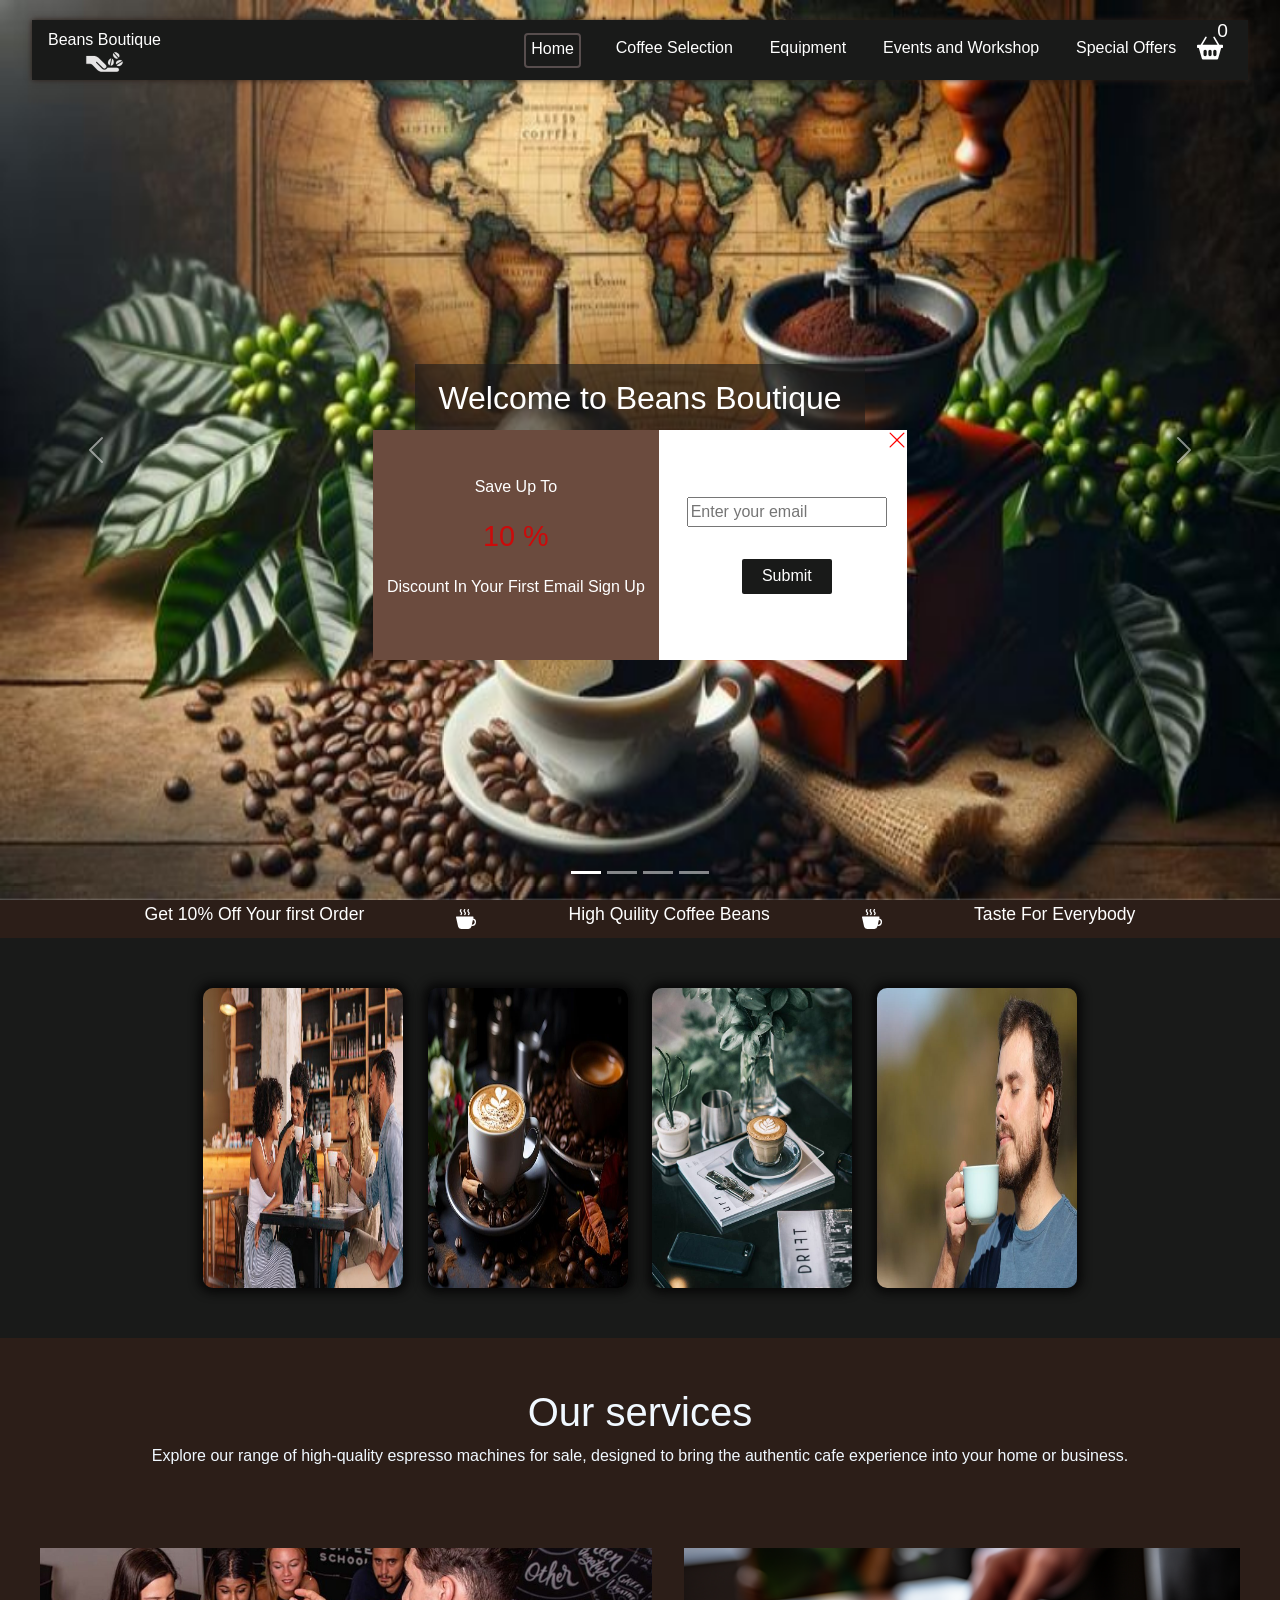
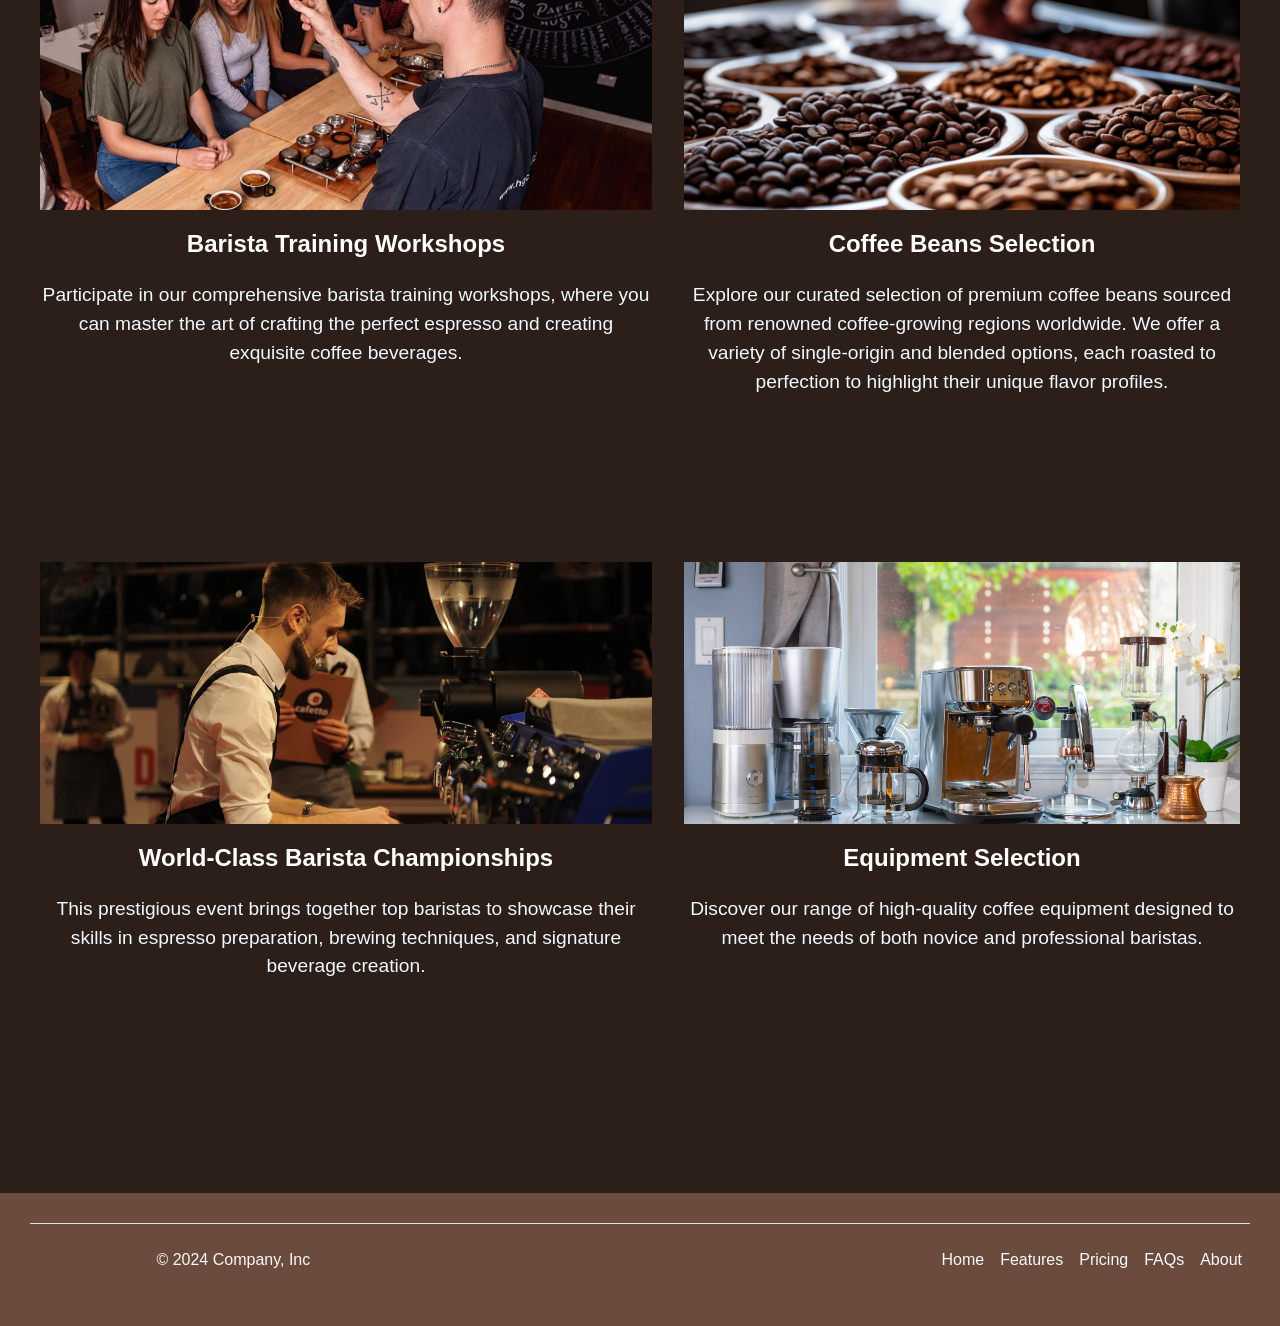
<file: index.html>
<!DOCTYPE html>
<html lang="en">
<head>
  <meta charset="UTF-8">
  <meta name="viewport" content="width=device-width, initial-scale=1.0">
  <link rel="preconnect" href="https://fonts.googleapis.com"  type="text/css">
  <link rel="preconnect" href="https://fonts.gstatic.com"  type="text/css" crossorigin>
  <link href="https://fonts.googleapis.com/css2?family=Bebas+Neue&family=Bowlby+One&family=Oswald:wght@200..700&family=Teko:wght@300..700&display=swap"  type="text/css" rel="stylesheet">
  <link href="https://cdn.jsdelivr.net/npm/bootstrap@5.3.3/dist/css/bootstrap.min.css"  type="text/css" rel="stylesheet" integrity="sha384-QWTKZyjpPEjISv5WaRU9OFeRpok6YctnYmDr5pNlyT2bRjXh0JMhjY6hW+ALEwIH" crossorigin="anonymous">
  <link href="./style.css" rel="stylesheet" type="text/css">
  <script src="https://cdn.jsdelivr.net/npm/bootstrap@5.3.3/dist/js/bootstrap.bundle.min.js" integrity="sha384-YvpcrYf0tY3lHB60NNkmXc5s9fDVZLESaAA55NDzOxhy9GkcIdslK1eN7N6jIeHz" crossorigin="anonymous"></script>
  <title>Bean Boutique</title>
</head>
<body> 
   <!--nav and home section-->
   <div class="homeContainer">
      <!--Popup-->
      <div class="popupContainer"  id="popup">
        <svg id="closeBtn" xmlns="http://www.w3.org/2000/svg" width="20" height="20" fill="currentColor" class="bi bi-x-lg position-absolute end-0 top-0 closeBtn" viewBox="0 0 16 16">
          <path d="M2.146 2.854a.5.5 0 1 1 .708-.708L8 7.293l5.146-5.147a.5.5 0 0 1 .708.708L8.707 8l5.147 5.146a.5.5 0 0 1-.708.708L8 8.707l-5.146 5.147a.5.5 0 0 1-.708-.708L7.293 8z"/>
        </svg>
        <div class="discountText">
        <p>Save Up To</p>
        <p>10 % </p>
        <p>Discount In Your First Email Sign Up</p>
        </div>
        <form id="signUpForm">
          <label for="email" class="emailLabel">Email Address:</label>
         <input placeholder="Enter your email" type="email" required id="email">
         <input type="submit" class="emailSubmit" aria-label="Submit Email" value="Submit">

         
        </form>
      </div>
    
      <header class="navBar d-flex  align-items-center justify-content-between">
        <div class="navLeft ms-3">
            <p>Beans Boutique</p>
            <img class="beanLogo" src="./images/bean.svg" alt="image">
        </div>
        <svg id="navMenu" xmlns="http://www.w3.org/2000/svg" width="36" height="36" fill="currentColor" class="bi bi-list menu_list" viewBox="0 0 16 16">
            <path fill-rule="evenodd" d="M2.5 12a.5.5 0 0 1 .5-.5h10a.5.5 0 0 1 0 1H3a.5.5 0 0 1-.5-.5m0-4a.5.5 0 0 1 .5-.5h10a.5.5 0 0 1 0 1H3a.5.5 0 0 1-.5-.5m0-4a.5.5 0 0 1 .5-.5h10a.5.5 0 0 1 0 1H3a.5.5 0 0 1-.5-.5" />
        </svg>
    
        <nav id="navItem" class="nav col-12 col-md-auto  navCenter">
            <a href="./index.html" class="mx-3 selectionnav">Home</a>
            <a href="./selection.html" class="mx-3 borderMove">Coffee Selection</a>
            <a href="./equipment.html" class="mx-3 borderMove">Equipment</a>
            <a href="./event.html" class="mx-3 borderMove">Events and Workshop</a>
            <a href="./special.html" class="mx-3 borderMove">Special Offers</a>
            <a href="./addCart.html" class="navRight">
                <div>0</div>
                <svg xmlns="http://www.w3.org/2000/svg" width="26" height="26" fill="currentColor" class="bi bi-basket2-fill" viewBox="0 0 16 16">
                  <path d="M5.929 1.757a.5.5 0 1 0-.858-.514L2.217 6H.5a.5.5 0 0 0-.5.5v1a.5.5 0 0 0 .5.5h.623l1.844 6.456A.75.75 0 0 0 3.69 15h8.622a.75.75 0 0 0 .722-.544L14.877 8h.623a.5.5 0 0 0 .5-.5v-1a.5.5 0 0 0-.5-.5h-1.717L10.93 1.243a.5.5 0 1 0-.858.514L12.617 6H3.383zM4 10a1 1 0 0 1 2 0v2a1 1 0 1 1-2 0zm3 0a1 1 0 0 1 2 0v2a1 1 0 1 1-2 0zm4-1a1 1 0 0 1 1 1v2a1 1 0 1 1-2 0v-2a1 1 0 0 1 1-1"/>
                </svg>
            </a>
        </nav>
    </header>
    
  
    <!--carousel text-->
    <div class="carouselText">
      <p>Welcome to Beans Boutique</p>
      <p>Lorem ipsum dolor sit amet consectetur adipisicing elit. Fuga quisquam,
         accusamus suscipit quas odit perspiciatis quis nobis magnam
        .</p>
   </div>
   <div class="carouselContainer p-0 m-0 container-fluid">

    <div id="carouselExampleIndicators" class="carousel slide carousel-white">
      <div class="carousel-indicators">
        <button type="button" data-bs-target="#carouselExampleIndicators" data-bs-slide-to="0" class="active" aria-current="true" aria-label="Slide 1"></button>
        <button type="button" data-bs-target="#carouselExampleIndicators" data-bs-slide-to="1" aria-label="Slide 2"></button>
        <button type="button" data-bs-target="#carouselExampleIndicators" data-bs-slide-to="2" aria-label="Slide 3"></button>
        <button type="button" data-bs-target="#carouselExampleIndicators" data-bs-slide-to="3" aria-label="Slide 4"></button>

      </div>
      <div class="carousel-inner">
        <div class="carousel-item active">
          <img src="./images/coffeeSpecial.jfif " class="d-block w-100" alt="...">
        </div>
        <div class="carousel-item">
          <img src="./images/event.webp" class="d-block w-100" alt="event">
        </div>
        <div class="carousel-item">
          <img src="./images/pdrink.jpg" class="d-block w-100" alt="drink">
        </div>
        <div class="carousel-item">
          <img src="./images/machine.jfif" class="d-block w-100" alt="machine">
        </div>
      </div>
      <button class="carousel-control-prev" type="button" data-bs-target="#carouselExampleIndicators" data-bs-slide="prev">
        <span class="carousel-control-prev-icon" aria-hidden="true"></span>
        <span class="visually-hidden ">Previous</span>
      </button>
      <button class="carousel-control-next" type="button" data-bs-target="#carouselExampleIndicators" data-bs-slide="next">
        <span class="carousel-control-next-icon" aria-hidden="true"></span>
        <span class="visually-hidden">Next</span>
      </button>
    </div>
   </div>
  </div>
  <!--middle section-->
    <div class="middlesection">
       <p>Get 10% Off Your first Order</p>
       <svg xmlns="http://www.w3.org/2000/svg" width="26" height="20" fill="currentColor" class="bi bi-cup-hot-fill" viewBox="0 0 16 16">
        <path fill-rule="evenodd" d="M.5 6a.5.5 0 0 0-.488.608l1.652 7.434A2.5 2.5 0 0 0 4.104 16h5.792a2.5 2.5 0 0 0 2.44-1.958l.131-.59a3 3 0 0 0 1.3-5.854l.221-.99A.5.5 0 0 0 13.5 6zM13 12.5a2 2 0 0 1-.316-.025l.867-3.898A2.001 2.001 0 0 1 13 12.5"/>
        <path d="m4.4.8-.003.004-.014.019a4 4 0 0 0-.204.31 2 2 0 0 0-.141.267c-.026.06-.034.092-.037.103v.004a.6.6 0 0 0 .091.248c.075.133.178.272.308.445l.01.012c.118.158.26.347.37.543.112.2.22.455.22.745 0 .188-.065.368-.119.494a3 3 0 0 1-.202.388 5 5 0 0 1-.253.382l-.018.025-.005.008-.002.002A.5.5 0 0 1 3.6 4.2l.003-.004.014-.019a4 4 0 0 0 .204-.31 2 2 0 0 0 .141-.267c.026-.06.034-.092.037-.103a.6.6 0 0 0-.09-.252A4 4 0 0 0 3.6 2.8l-.01-.012a5 5 0 0 1-.37-.543A1.53 1.53 0 0 1 3 1.5c0-.188.065-.368.119-.494.059-.138.134-.274.202-.388a6 6 0 0 1 .253-.382l.025-.035A.5.5 0 0 1 4.4.8m3 0-.003.004-.014.019a4 4 0 0 0-.204.31 2 2 0 0 0-.141.267c-.026.06-.034.092-.037.103v.004a.6.6 0 0 0 .091.248c.075.133.178.272.308.445l.01.012c.118.158.26.347.37.543.112.2.22.455.22.745 0 .188-.065.368-.119.494a3 3 0 0 1-.202.388 5 5 0 0 1-.253.382l-.018.025-.005.008-.002.002A.5.5 0 0 1 6.6 4.2l.003-.004.014-.019a4 4 0 0 0 .204-.31 2 2 0 0 0 .141-.267c.026-.06.034-.092.037-.103a.6.6 0 0 0-.09-.252A4 4 0 0 0 6.6 2.8l-.01-.012a5 5 0 0 1-.37-.543A1.53 1.53 0 0 1 6 1.5c0-.188.065-.368.119-.494.059-.138.134-.274.202-.388a6 6 0 0 1 .253-.382l.025-.035A.5.5 0 0 1 7.4.8m3 0-.003.004-.014.019a4 4 0 0 0-.204.31 2 2 0 0 0-.141.267c-.026.06-.034.092-.037.103v.004a.6.6 0 0 0 .091.248c.075.133.178.272.308.445l.01.012c.118.158.26.347.37.543.112.2.22.455.22.745 0 .188-.065.368-.119.494a3 3 0 0 1-.202.388 5 5 0 0 1-.252.382l-.019.025-.005.008-.002.002A.5.5 0 0 1 9.6 4.2l.003-.004.014-.019a4 4 0 0 0 .204-.31 2 2 0 0 0 .141-.267c.026-.06.034-.092.037-.103a.6.6 0 0 0-.09-.252A4 4 0 0 0 9.6 2.8l-.01-.012a5 5 0 0 1-.37-.543A1.53 1.53 0 0 1 9 1.5c0-.188.065-.368.119-.494.059-.138.134-.274.202-.388a6 6 0 0 1 .253-.382l.025-.035A.5.5 0 0 1 10.4.8"/>
      </svg>
      <p>High Quility Coffee Beans</p>
      <svg xmlns="http://www.w3.org/2000/svg" width="26" height="20" fill="currentColor" class="bi bi-cup-hot-fill" viewBox="0 0 16 16">
        <path fill-rule="evenodd" d="M.5 6a.5.5 0 0 0-.488.608l1.652 7.434A2.5 2.5 0 0 0 4.104 16h5.792a2.5 2.5 0 0 0 2.44-1.958l.131-.59a3 3 0 0 0 1.3-5.854l.221-.99A.5.5 0 0 0 13.5 6zM13 12.5a2 2 0 0 1-.316-.025l.867-3.898A2.001 2.001 0 0 1 13 12.5"/>
        <path d="m4.4.8-.003.004-.014.019a4 4 0 0 0-.204.31 2 2 0 0 0-.141.267c-.026.06-.034.092-.037.103v.004a.6.6 0 0 0 .091.248c.075.133.178.272.308.445l.01.012c.118.158.26.347.37.543.112.2.22.455.22.745 0 .188-.065.368-.119.494a3 3 0 0 1-.202.388 5 5 0 0 1-.253.382l-.018.025-.005.008-.002.002A.5.5 0 0 1 3.6 4.2l.003-.004.014-.019a4 4 0 0 0 .204-.31 2 2 0 0 0 .141-.267c.026-.06.034-.092.037-.103a.6.6 0 0 0-.09-.252A4 4 0 0 0 3.6 2.8l-.01-.012a5 5 0 0 1-.37-.543A1.53 1.53 0 0 1 3 1.5c0-.188.065-.368.119-.494.059-.138.134-.274.202-.388a6 6 0 0 1 .253-.382l.025-.035A.5.5 0 0 1 4.4.8m3 0-.003.004-.014.019a4 4 0 0 0-.204.31 2 2 0 0 0-.141.267c-.026.06-.034.092-.037.103v.004a.6.6 0 0 0 .091.248c.075.133.178.272.308.445l.01.012c.118.158.26.347.37.543.112.2.22.455.22.745 0 .188-.065.368-.119.494a3 3 0 0 1-.202.388 5 5 0 0 1-.253.382l-.018.025-.005.008-.002.002A.5.5 0 0 1 6.6 4.2l.003-.004.014-.019a4 4 0 0 0 .204-.31 2 2 0 0 0 .141-.267c.026-.06.034-.092.037-.103a.6.6 0 0 0-.09-.252A4 4 0 0 0 6.6 2.8l-.01-.012a5 5 0 0 1-.37-.543A1.53 1.53 0 0 1 6 1.5c0-.188.065-.368.119-.494.059-.138.134-.274.202-.388a6 6 0 0 1 .253-.382l.025-.035A.5.5 0 0 1 7.4.8m3 0-.003.004-.014.019a4 4 0 0 0-.204.31 2 2 0 0 0-.141.267c-.026.06-.034.092-.037.103v.004a.6.6 0 0 0 .091.248c.075.133.178.272.308.445l.01.012c.118.158.26.347.37.543.112.2.22.455.22.745 0 .188-.065.368-.119.494a3 3 0 0 1-.202.388 5 5 0 0 1-.252.382l-.019.025-.005.008-.002.002A.5.5 0 0 1 9.6 4.2l.003-.004.014-.019a4 4 0 0 0 .204-.31 2 2 0 0 0 .141-.267c.026-.06.034-.092.037-.103a.6.6 0 0 0-.09-.252A4 4 0 0 0 9.6 2.8l-.01-.012a5 5 0 0 1-.37-.543A1.53 1.53 0 0 1 9 1.5c0-.188.065-.368.119-.494.059-.138.134-.274.202-.388a6 6 0 0 1 .253-.382l.025-.035A.5.5 0 0 1 10.4.8"/>
      </svg>
      <p>Taste For Everybody</p>
    </div>
   
   <div class="sliderContainer">
    <div class="useSliderPlugin imagesSec">               
      <img src="./images/drink1.jpg" alt="drink" >
      <img src="./images/coffee.jpg" alt="coffee">
      <img src="./images/drink3.jpg" alt="drink">
      <img src="./images/enjoy.jpg" alt="enjoy">
     
    </div>
   </div>
  
   <!--services-->
   <section class="serviceSec">
      <div class="serviceTitCon">
        <h1>Our services</h1>
        <p>Explore our range of high-quality espresso
           machines for sale, designed to bring the authentic
            cafe experience into your home or business.
        </p>
      </div>
      <div class="servicesDisplay">
        <div class="serviceone">
          <img src="./images/baristaTrain.jpg" alt="barista">
          <div class="serviceTxtcontainer">
          <a href="./event.html" class="serviceName">Barista Training Workshops</a>
          <p>Participate in our comprehensive barista training workshops,
             where you can master the art of crafting the perfect espresso
              and creating exquisite coffee beverages.
          </p>
          </div>
          
        </div>
        <div class="servicetwo">
          <img src="./images/image.png" alt="image">
          <div class="serviceTxtcontainer">
            <a href="./selection.html" class="serviceName">Coffee Beans Selection</a>
          <p>Explore our curated selection of premium coffee beans sourced from renowned coffee-growing regions worldwide. We offer a variety of single-origin 
            and blended options, each roasted to perfection to highlight their unique flavor profiles.
          </p>
          </div>
          
        </div>
        <div class="servicethree">
          <img src="./images/championship.webp" alt="chapionship">
          <div class="serviceTxtcontainer">
          <a class="serviceName" href="./event.html">World-Class Barista Championships</a>
          <p>This prestigious event brings together top baristas to showcase their 
            skills in espresso preparation, brewing techniques, 
            and signature beverage creation.
          </p>
          </div>
          
        </div>
        <div class="servicefour">
          <img src="./images/equipselection.jpg" alt="equipment">
          <div class="serviceTxtcontainer">
            <a href="./equipment.html" class="serviceName">Equipment Selection</a>
          <p>Discover our range of high-quality coffee
             equipment designed to meet the needs of both novice and professional baristas.
          </p>
          </div>
          
        </div>
      </div>
   </section >
   <div class="footerContainer">
    <footer class="d-flex flex-wrap justify-content-between align-items-center py-3  border-top">
      <p class="col-md-4 mb-0 text-light">© 2024 Company, Inc</p>
  
      
  
      <ul class="nav col-md-4 justify-content-end">
        <li class="nav-item"><a href="#" class="nav-link px-2 text-light">Home</a></li>
        <li class="nav-item"><a href="#" class="nav-link px-2 text-light">Features</a></li>
        <li class="nav-item"><a href="#" class="nav-link px-2 text-light">Pricing</a></li>
        <li class="nav-item"><a href="#" class="nav-link px-2 text-light">FAQs</a></li>
        <li class="nav-item"><a href="#" class="nav-link px-2 text-light">About</a></li>
      </ul>
    </footer>
  </div>
  <script src="./script.js"></script> 

  <script src="https://code.jquery.com/jquery-3.7.0.min.js"></script>
    
    <script async src="https://www.googletagmanager.com/gtag/js?id=G-1VDDWMRSTH"></script>
</body>
</html>
</file>
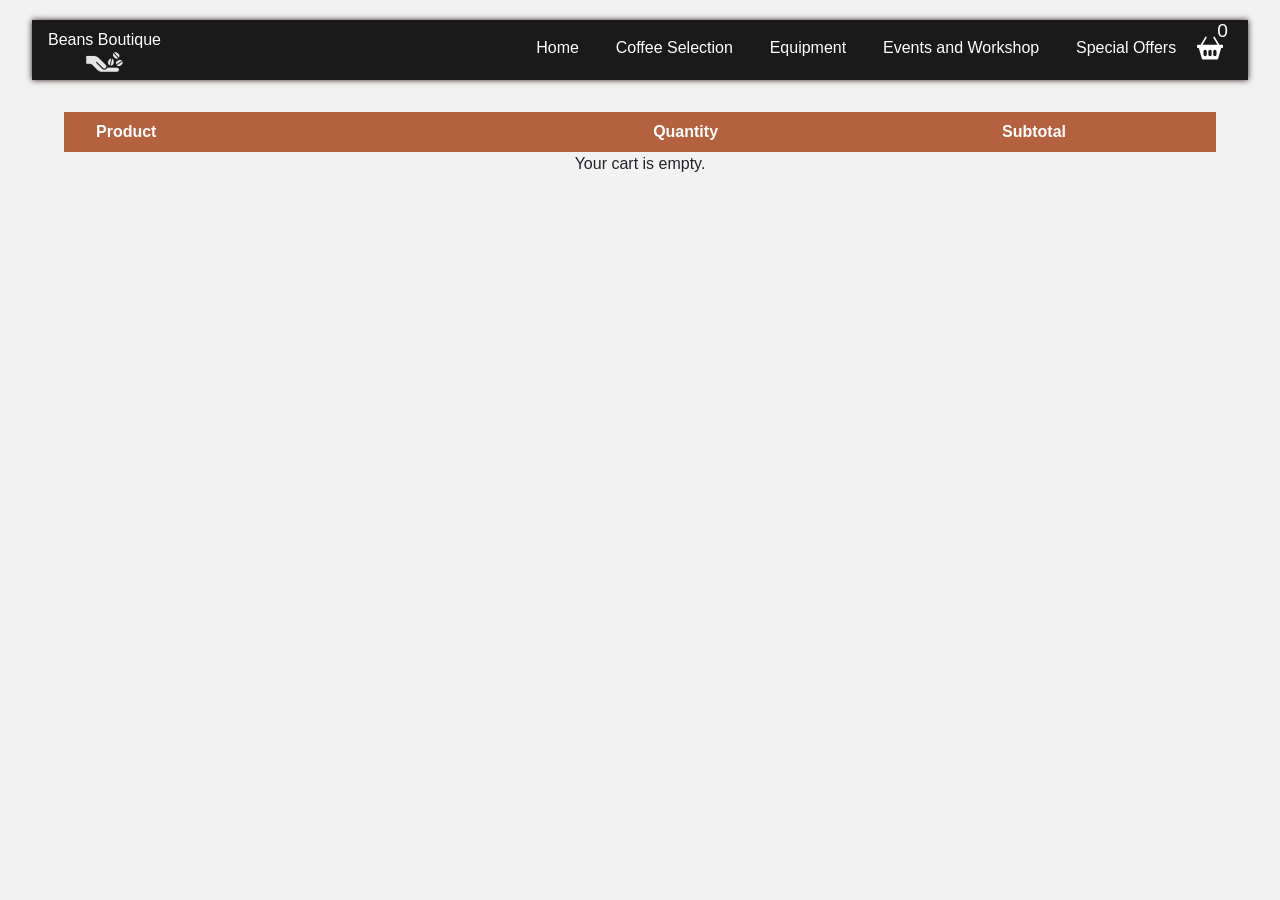
<file: addCart.html>
<!DOCTYPE html>
<html lang="en">
<head >
    <meta charset="UTF-8">
    <meta name="viewport" content="width=device-width, initial-scale=1.0">
    <title>Document</title>
    <link rel="stylesheet" href="https://cdn.jsdelivr.net/npm/bootstrap-icons@1.11.3/font/bootstrap-icons.min.css">
    <link href="https://cdn.jsdelivr.net/npm/bootstrap@5.3.3/dist/css/bootstrap.min.css" rel="stylesheet" integrity="sha384-QWTKZyjpPEjISv5WaRU9OFeRpok6YctnYmDr5pNlyT2bRjXh0JMhjY6hW+ALEwIH" crossorigin="anonymous">
    <script src="https://cdn.jsdelivr.net/npm/bootstrap@5.3.3/dist/js/bootstrap.bundle.min.js" integrity="sha384-YvpcrYf0tY3lHB60NNkmXc5s9fDVZLESaAA55NDzOxhy9GkcIdslK1eN7N6jIeHz" crossorigin="anonymous"></script>
    <link rel="stylesheet" href="./style.css">

</head>
<body onload="showItems();">
    <div class="homeContainer">
        
        <header class="navBar d-flex  align-items-center justify-content-between">
            <div class="navLeft ms-3">
                <p>Beans Boutique</p>
                <img class="beanLogo" src="./images/bean.svg" alt="bean">
            </div>
            <svg id="navMenu" xmlns="http://www.w3.org/2000/svg" width="36" height="36" fill="currentColor" class="bi bi-list menu_list" viewBox="0 0 16 16">
                <path fill-rule="evenodd" d="M2.5 12a.5.5 0 0 1 .5-.5h10a.5.5 0 0 1 0 1H3a.5.5 0 0 1-.5-.5m0-4a.5.5 0 0 1 .5-.5h10a.5.5 0 0 1 0 1H3a.5.5 0 0 1-.5-.5m0-4a.5.5 0 0 1 .5-.5h10a.5.5 0 0 1 0 1H3a.5.5 0 0 1-.5-.5" />
            </svg>
        
            <nav id="navItem" class="nav col-12 col-md-auto  navCenter">
                <a href="./index.html" class="mx-3 borderMove">Home</a>
                <a href="./selection.html" class="mx-3  borderMove">Coffee Selection</a>
                <a href="./equipment.html" class="mx-3  borderMove">Equipment</a>
                <a href="./event.html" class="mx-3 borderMove ">Events and Workshop</a>
                <a href="./special.html" class="mx-3 borderMove">Special Offers</a>
                <a href="./addCart.html" class="navRight">
                    <div id="itemCount">0</div>
                    <svg xmlns="http://www.w3.org/2000/svg" width="26" height="26" fill="currentColor" class="bi bi-basket2-fill" viewBox="0 0 16 16">
                        <path d="M5.929 1.757a.5.5 0 1 0-.858-.514L2.217 6H.5a.5.5 0 0 0-.5.5v1a.5.5 0 0 0 .5.5h.623l1.844 6.456A.75.75 0 0 0 3.69 15h8.622a.75.75 0 0 0 .722-.544L14.877 8h.623a.5.5 0 0 0 .5-.5v-1a.5.5 0 0 0-.5-.5h-1.717L10.93 1.243a.5.5 0 1 0-.858.514L12.617 6H3.383zM4 10a1 1 0 0 1 2 0v2a1 1 0 1 1-2 0zm3 0a1 1 0 0 1 2 0v2a1 1 0 1 1-2 0zm4-1a1 1 0 0 1 1 1v2a1 1 0 1 1-2 0v-2a1 1 0 0 1 1-1"/>
                      </svg>
                </a>
            </nav>
        </header>
        <div class="cartBoxContainer">
            <div class="cartHead">
                <p class="ftCol">Product</p>
                <p class="secCol ">Quantity</p>
                <p class="thrCol">Subtotal</p>
            </div>
            <div class="cartBodyContainer">
            </div>
        </div>
     </div>
      <script src="./script.js"></script>
</body>
</html>
</file>
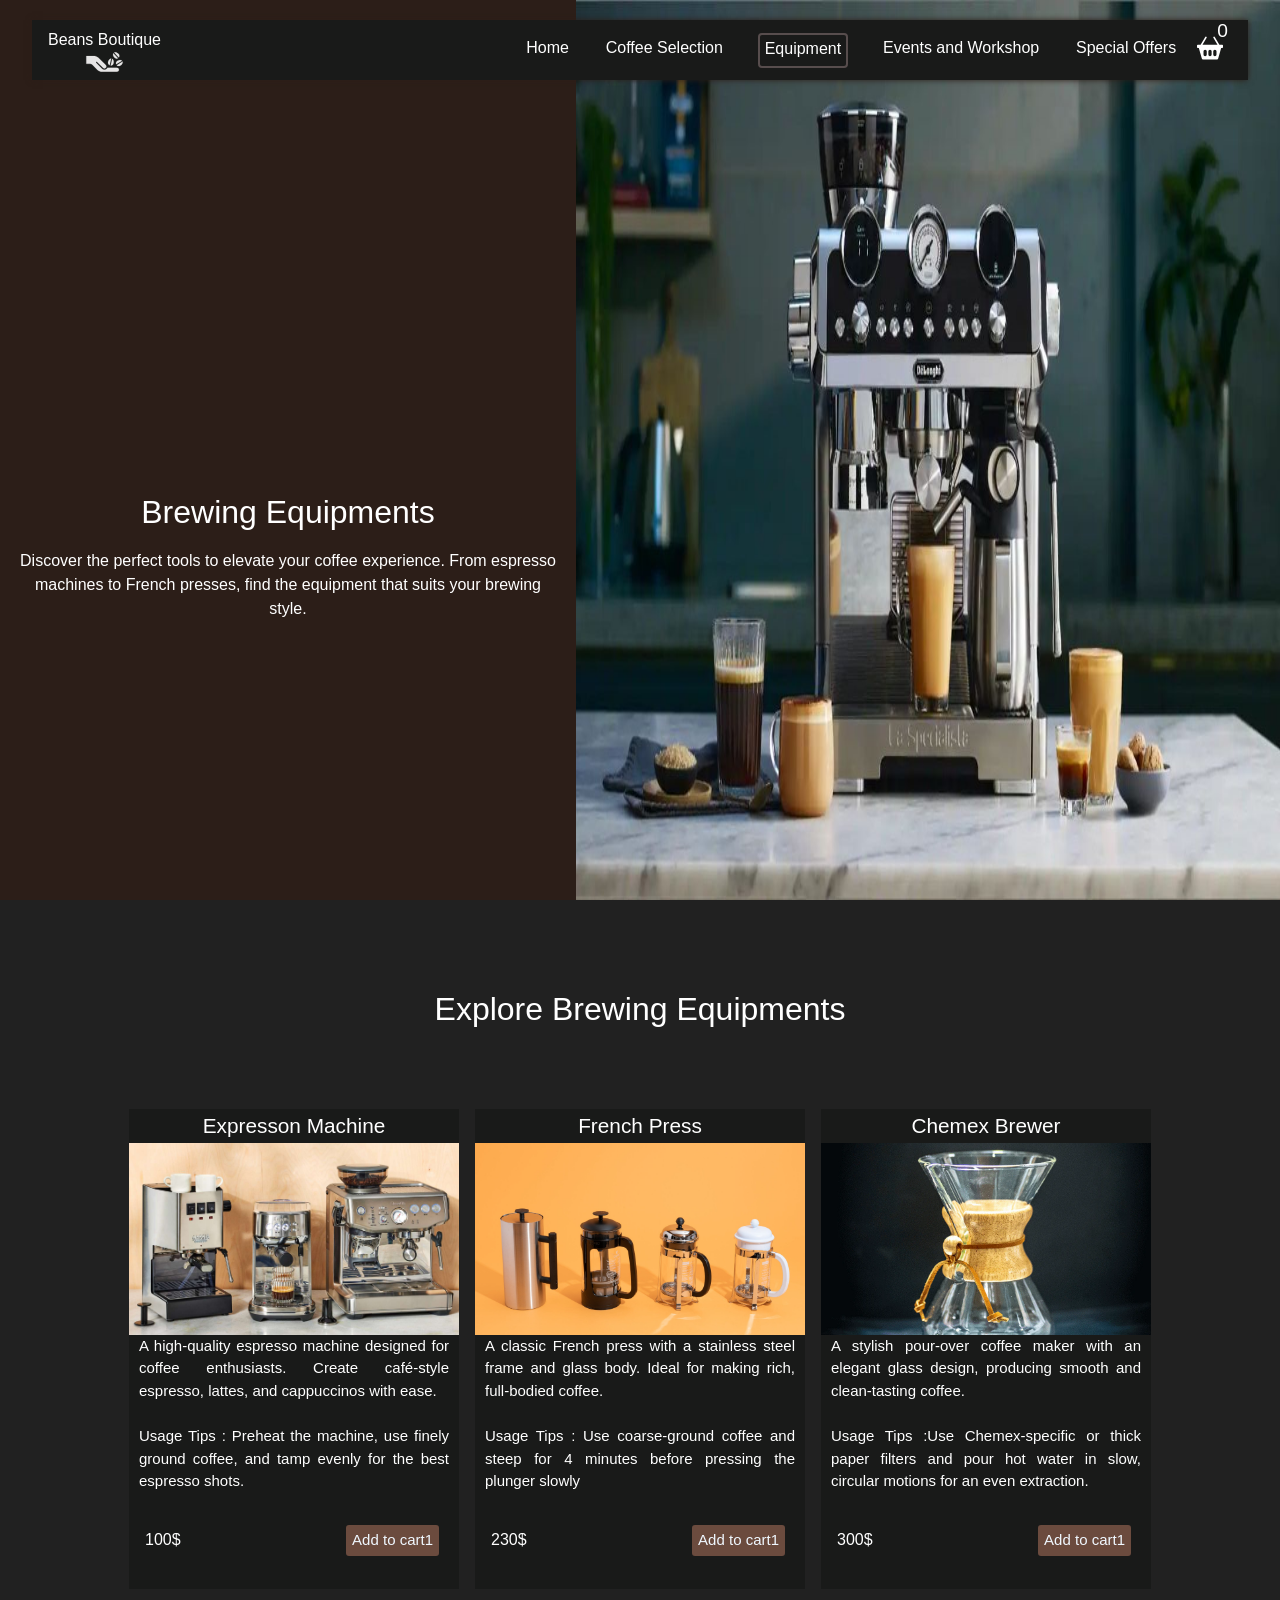
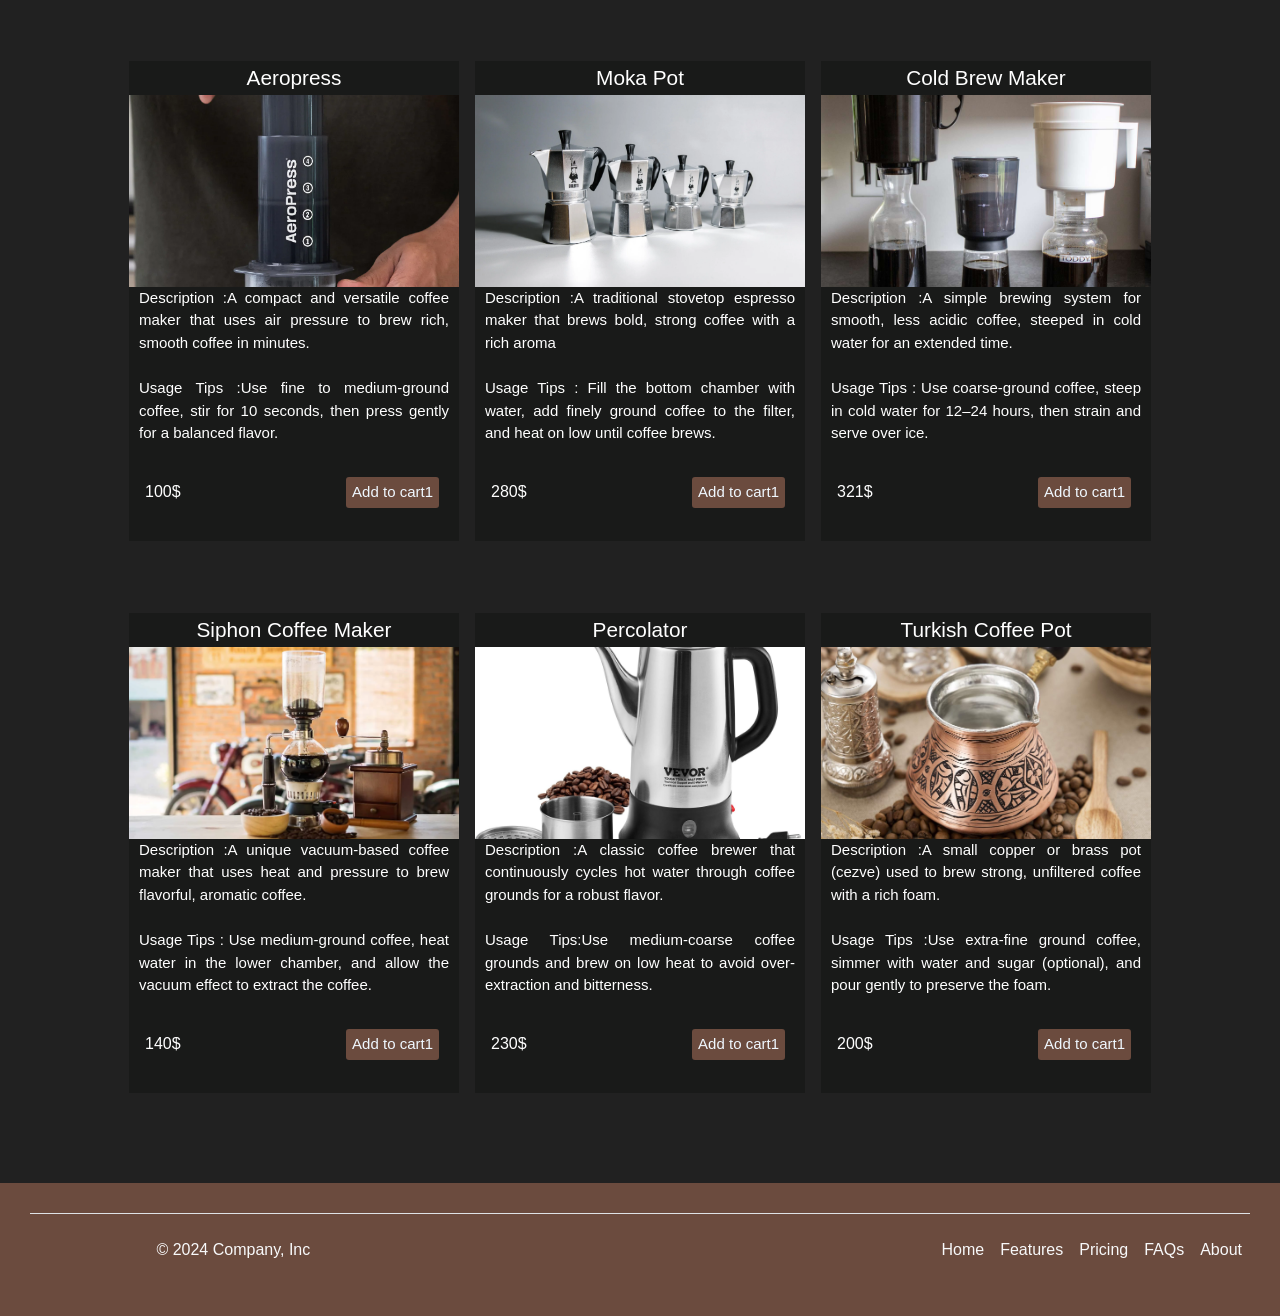
<file: equipment.html>
<!DOCTYPE html>
<html lang="en">
<head>
    <meta charset="UTF-8">
    <meta name="viewport" content="width=device-width, initial-scale=1.0">
    <title>Document</title>
    <link rel="preconnect" href="https://fonts.googleapis.com">
    <link rel="preconnect" href="https://fonts.gstatic.com" crossorigin>
    <link href="https://fonts.googleapis.com/css2?family=Bebas+Neue&family=Bowlby+One&family=Oswald:wght@200..700&family=Teko:wght@300..700&display=swap" rel="stylesheet">
    <link href="https://cdn.jsdelivr.net/npm/bootstrap@5.3.3/dist/css/bootstrap.min.css" rel="stylesheet" integrity="sha384-QWTKZyjpPEjISv5WaRU9OFeRpok6YctnYmDr5pNlyT2bRjXh0JMhjY6hW+ALEwIH" crossorigin="anonymous">
    <link href="./style.css" rel="stylesheet" >
    <script src="https://cdn.jsdelivr.net/npm/bootstrap@5.3.3/dist/js/bootstrap.bundle.min.js" integrity="sha384-YvpcrYf0tY3lHB60NNkmXc5s9fDVZLESaAA55NDzOxhy9GkcIdslK1eN7N6jIeHz" crossorigin="anonymous"></script>
    <link href="style.css" rel="stylesheet">
</head>
<body>
    <!--main section-->
    <div class="homeContainer">
        
        <header class="navBar d-flex  align-items-center justify-content-between">
            <div class="navLeft ms-3">
                <p>Beans Boutique</p>
                <img class="beanLogo" src="./images/bean.svg" alt="benalogo">
            </div>
            <svg id="navMenu" xmlns="http://www.w3.org/2000/svg" width="36" height="36" fill="currentColor" class="bi bi-list menu_list" viewBox="0 0 16 16">
                <path fill-rule="evenodd" d="M2.5 12a.5.5 0 0 1 .5-.5h10a.5.5 0 0 1 0 1H3a.5.5 0 0 1-.5-.5m0-4a.5.5 0 0 1 .5-.5h10a.5.5 0 0 1 0 1H3a.5.5 0 0 1-.5-.5m0-4a.5.5 0 0 1 .5-.5h10a.5.5 0 0 1 0 1H3a.5.5 0 0 1-.5-.5" />
            </svg>
        
            <nav id="navItem" class="nav col-12 col-md-auto  navCenter">
                <a href="./index.html" class="mx-3 borderMove">Home</a>
                <a href="./selection.html" class="mx-3  borderMove">Coffee Selection</a>
                <a href="./equipment.html" class="mx-3 selectionnav ">Equipment</a>
                <a href="./event.html" class="mx-3 borderMove ">Events and Workshop</a>
                <a href="./special.html" class="mx-3 borderMove">Special Offers</a>
                <a href="./addCart.html" class="navRight">
                    <div id="itemCount">0</div>
                    <svg xmlns="http://www.w3.org/2000/svg" width="26" height="26" fill="currentColor" class="bi bi-basket2-fill" viewBox="0 0 16 16">
                        <path d="M5.929 1.757a.5.5 0 1 0-.858-.514L2.217 6H.5a.5.5 0 0 0-.5.5v1a.5.5 0 0 0 .5.5h.623l1.844 6.456A.75.75 0 0 0 3.69 15h8.622a.75.75 0 0 0 .722-.544L14.877 8h.623a.5.5 0 0 0 .5-.5v-1a.5.5 0 0 0-.5-.5h-1.717L10.93 1.243a.5.5 0 1 0-.858.514L12.617 6H3.383zM4 10a1 1 0 0 1 2 0v2a1 1 0 1 1-2 0zm3 0a1 1 0 0 1 2 0v2a1 1 0 1 1-2 0zm4-1a1 1 0 0 1 1 1v2a1 1 0 1 1-2 0v-2a1 1 0 0 1 1-1"/>
                      </svg>
                </a>
            </nav>
        </header>
    </div>
    <section class="selectionContainer">
      
         <!--selection section-->
       <div class="selectionLeft">
          <h2>Brewing Equipments</h2>
          <p>Discover the perfect tools to elevate your coffee experience. 
            From espresso machines to French presses, find the equipment that suits your brewing style.</p>
       </div>
       <div class="selectionRight">
          <img src="./images/equip.jpg" alt="brew">
       </div>
    </section>

    <!--blends and origin-->
    <section class="blendOrigin">
      
       <h2 class="blendTitle">Explore Brewing Equipments</h2>
        <div class="machineCardsContainer">
        <div class="machineCardclick machineCard">
            <div class="blendType">Expresson Machine</div>
            <img src="./images/expresso.jpeg" class="machineImg" alt="expresso">
           <div class="machineDetail">
            <p>A high-quality espresso machine designed
                 for coffee enthusiasts. Create café-style espresso,
                 lattes, and cappuccinos with ease.</p>
            <p><span>Usage Tips :</span> Preheat the machine, 
                use finely ground coffee, and tamp evenly for the best espresso shots.</p>
            </div>
            <div class="priceBtn d-flex align-items-center ps-3">
                <p class="pt-3 price">100$</p>
                <button class="equipBtn py-1">Add to cart1</button>
            </div>
        </div>
        <!--card-->
        <div class="machineCardclick machineCard">
            <div class="blendType">French Press</div>
            <img src="./images/french.jpg"  class="machineImg" alt="french">
           <div class="machineDetail">
            <p>A classic French press with a stainless steel frame and glass body.
                 Ideal for making rich, full-bodied coffee.</p>
            <p><span>Usage Tips :</span> Use coarse-ground coffee and steep for
                 4 minutes
                 before pressing the plunger slowly</p>
            </div>
            <div class="priceBtn d-flex align-items-center ps-3">
                <p class="pt-3 price">230$</p>
                <button class="equipBtn py-1" >Add to cart1</button>
            </div>

        </div>
        
        <!--card-->
        <div class="machineCardclick machineCard">
            <div class="blendType">Chemex Brewer</div>
            <img src="./images/chemax.webp"  class="machineImg" alt="machine">
           <div class="machineDetail">
            <p>A stylish pour-over coffee maker with an elegant glass 
                design, producing smooth and clean-tasting coffee.</p>
            <p><span>Usage Tips :</span>Use Chemex-specific or thick paper filters 
                and pour hot water in slow, circular motions for an even extraction.</p>
            </div>
            <div class="priceBtn d-flex align-items-center ps-3">
                <p class="pt-3 price">300$</p>
                <button class="equipBtn py-1" >Add to cart1</button>
            </div>
        </div>

     </div>
    
      
        <!-- <p class="singleTitle">single-origin</p> -->
        <div class="machineCardsContainer">
            <div class="machineCardclick machineCard">
                <div class="blendType">Aeropress</div>
                <img src="./images/aeropress.webp" class="machineImg" alt="aeropress">
               <div class="machineDetail">
                <p><span>Description :</span>A compact and versatile coffee
                     maker that uses air pressure to brew rich, smooth coffee in minutes.</p>
                <p><span>Usage Tips :</span>Use fine to medium-ground coffee, 
                    stir for 10 seconds, then press gently for a balanced flavor.</p>
                </div>
                <div class="priceBtn d-flex align-items-center ps-3">
                    <p class="pt-3 price">100$</p>
                    <button class="equipBtn py-1" >Add to cart1</button>
                </div>
            </div>
            <!--card-->
            <div class="machineCardclick machineCard">
                <div class="blendType"> Moka Pot</div>
                <img src="./images/mokapot.webp" class="machineImg" alt="mokapot">
               <div class="machineDetail">
                <p><span>Description :</span>A traditional stovetop
                     espresso maker that brews bold, strong coffee with a rich aroma</p>
                <p><span>Usage Tips :</span> Fill the bottom chamber with water, add finely 
                    ground coffee to the filter, and heat on low until coffee brews.</p>
                </div>
                <div class="priceBtn d-flex align-items-center ps-3">
                    <p class="pt-3 price">280$</p>
                    <button class="equipBtn py-1" >Add to cart1</button>
                </div>
            </div>
            
            <!--card-->
            <div class="machineCardclick machineCard">
                <div class="blendType">Cold Brew Maker</div>
                <img src="./images/coldbrew.jpg" class="machineImg" alt="coldbrew">
               <div class="machineDetail">
                <p><span>Description :</span>A simple brewing system for smooth,
                    less acidic coffee, steeped in cold water for an extended time.</p>
                <p><span>Usage Tips :</span> Use coarse-ground coffee, steep in cold 
                    water for 12–24 hours, then strain and serve over ice.</p>
                </div>
                <div class="priceBtn d-flex align-items-center ps-3">
                    <p class="pt-3 price">321$</p>
                    <button class="equipBtn py-1" >Add to cart1</button>
                </div>
            </div>
         </div>
        <!--third -->
        <div class="machineCardsContainer">
            <div class="machineCardclick machineCard">
                <div class="blendType">Siphon Coffee Maker</div>
                <img src="./images/siphon.jfif" class="machineImg" alt="siphon">
               <div class="machineDetail">
                <p><span>Description :</span>A unique vacuum-based coffee maker that
                     uses heat and pressure to brew flavorful, aromatic coffee.</p>
                <p><span>Usage Tips :</span> Use medium-ground coffee, heat water in the lower 
                    chamber, and allow the vacuum effect to extract the coffee.</p>
                </div>
                <div class="priceBtn d-flex align-items-center ps-3">
                    <p class="pt-3 price">140$</p>
                    <button class="equipBtn py-1" >Add to cart1</button>
                </div>
            </div>
            <!--card-->
            <div class="machineCardclick machineCard">
                <div class="blendType" >Percolator</div>
                <img src="./images/precolator.jpg" class="machineImg" alt="precolator">
               <div class="machineDetail">
                <p><span>Description :</span>A classic coffee brewer that continuously
                     cycles hot water through coffee grounds for a robust flavor.</p>
                <p><span>Usage Tips:</span>Use medium-coarse coffee grounds 
                    and brew on low heat to avoid over-extraction and bitterness.</p>
                </div>
                <div class="priceBtn d-flex align-items-center ps-3">
                    <p class="pt-3 price">230$</p>
                    <button class="equipBtn py-1" >Add to cart1</button>
                </div>
            </div>
            
            <!--card-->
            <div class="machineCardclick machineCard">
                <div class="blendType">Turkish Coffee Pot </div>
                <img src="./images/turkish.jpg" class="machineImg" alt="turkish">
               <div class="machineDetail">
                <p><span>Description :</span>A small copper or brass pot (cezve) used
                     to brew strong, unfiltered coffee with a rich foam.</p>
                <p><span>Usage Tips :</span>Use extra-fine ground coffee, simmer with water 
                    and sugar (optional), and pour gently to preserve the foam.</p>
                </div>
                <div class="priceBtn d-flex align-items-center ps-3">
                    <p class="pt-3 price">200$</p>
                    <button class="equipBtn py-1">Add to cart1</button>
                </div>
            </div>
         </div>
    </section>
    <!--footer section-->
    <div class="footerContainer">
        <footer class="d-flex flex-wrap justify-content-between align-items-center py-3  border-top">
          <p class="col-md-4 mb-0 text-light">© 2024 Company, Inc</p>
      
          
      
          <ul class="nav col-md-4 justify-content-end">
            <li class="nav-item"><a href="#" class="nav-link px-2 text-light">Home</a></li>
            <li class="nav-item"><a href="#" class="nav-link px-2 text-light">Features</a></li>
            <li class="nav-item"><a href="#" class="nav-link px-2 text-light">Pricing</a></li>
            <li class="nav-item"><a href="#" class="nav-link px-2 text-light">FAQs</a></li>
            <li class="nav-item"><a href="#" class="nav-link px-2 text-light">About</a></li>
          </ul>
        </footer>
      </div>

      <script src="./script.js" ></script>
    </body>
</html>
</file>
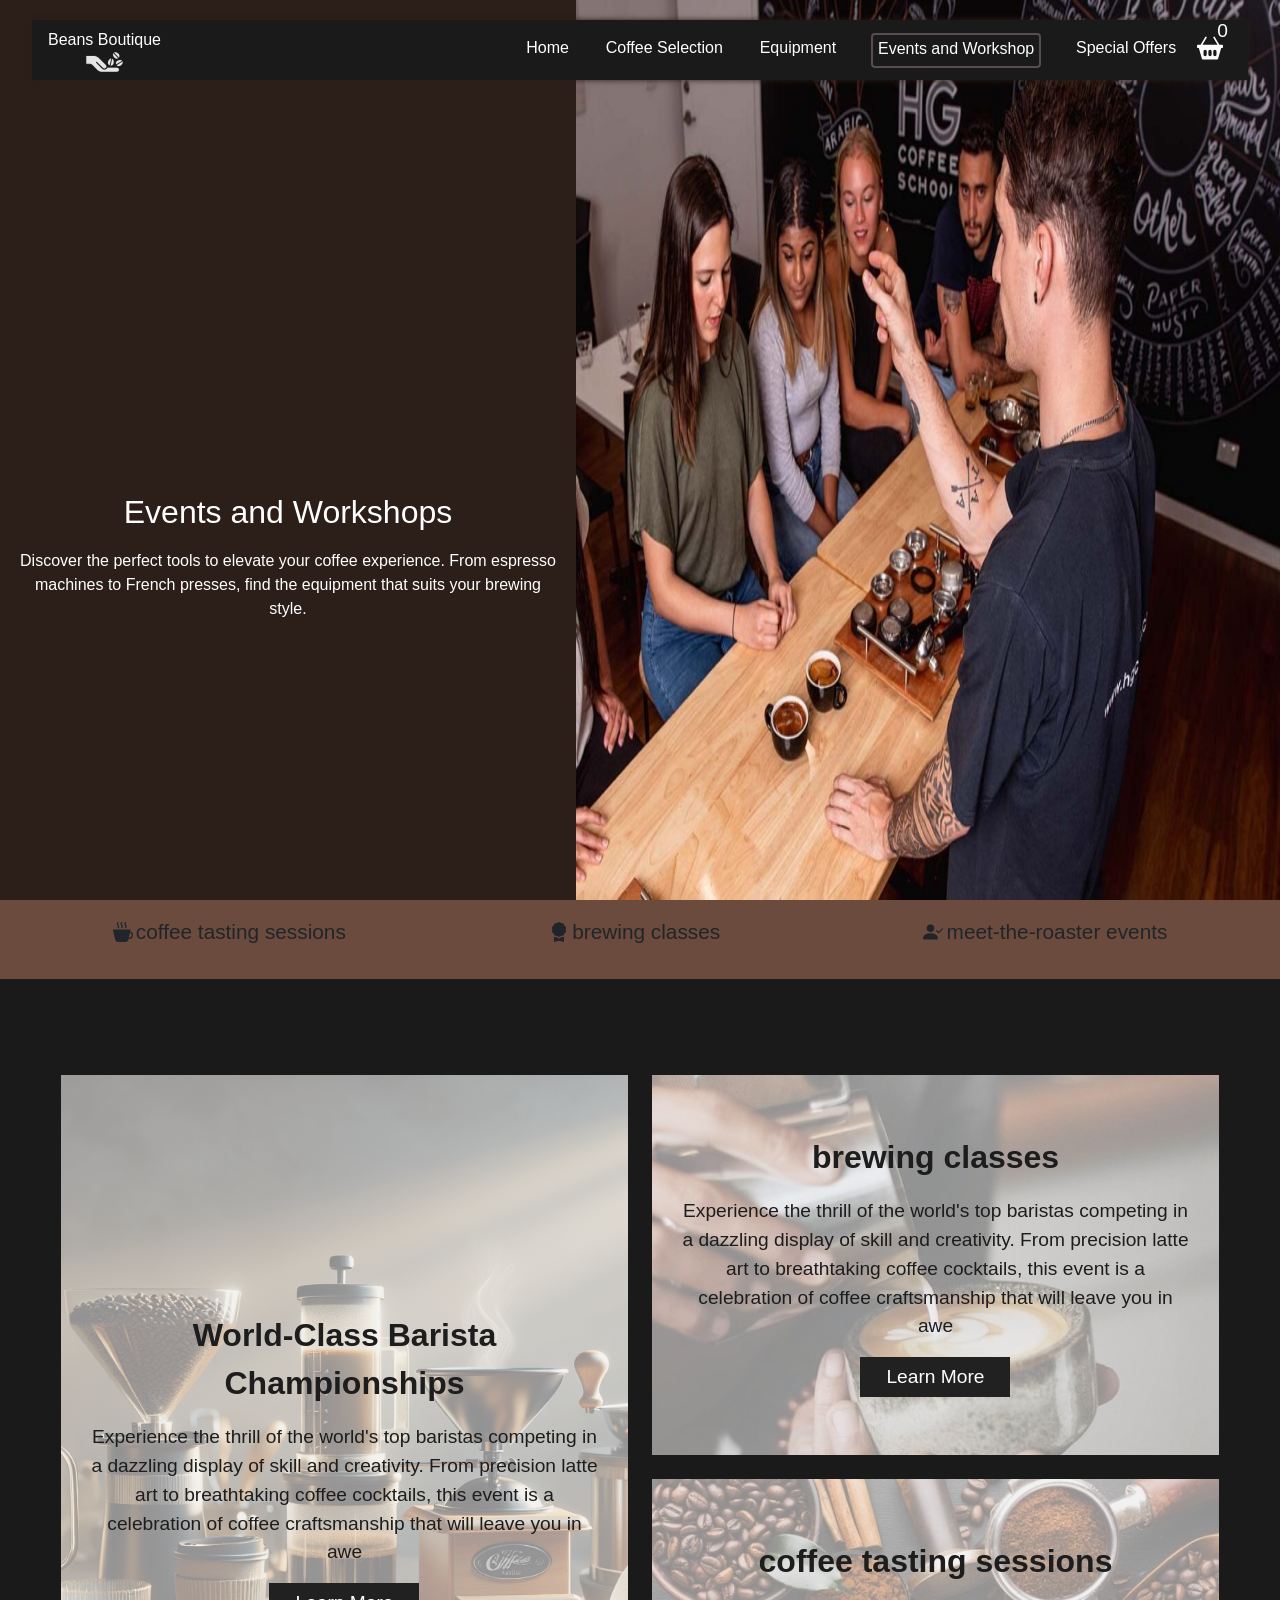
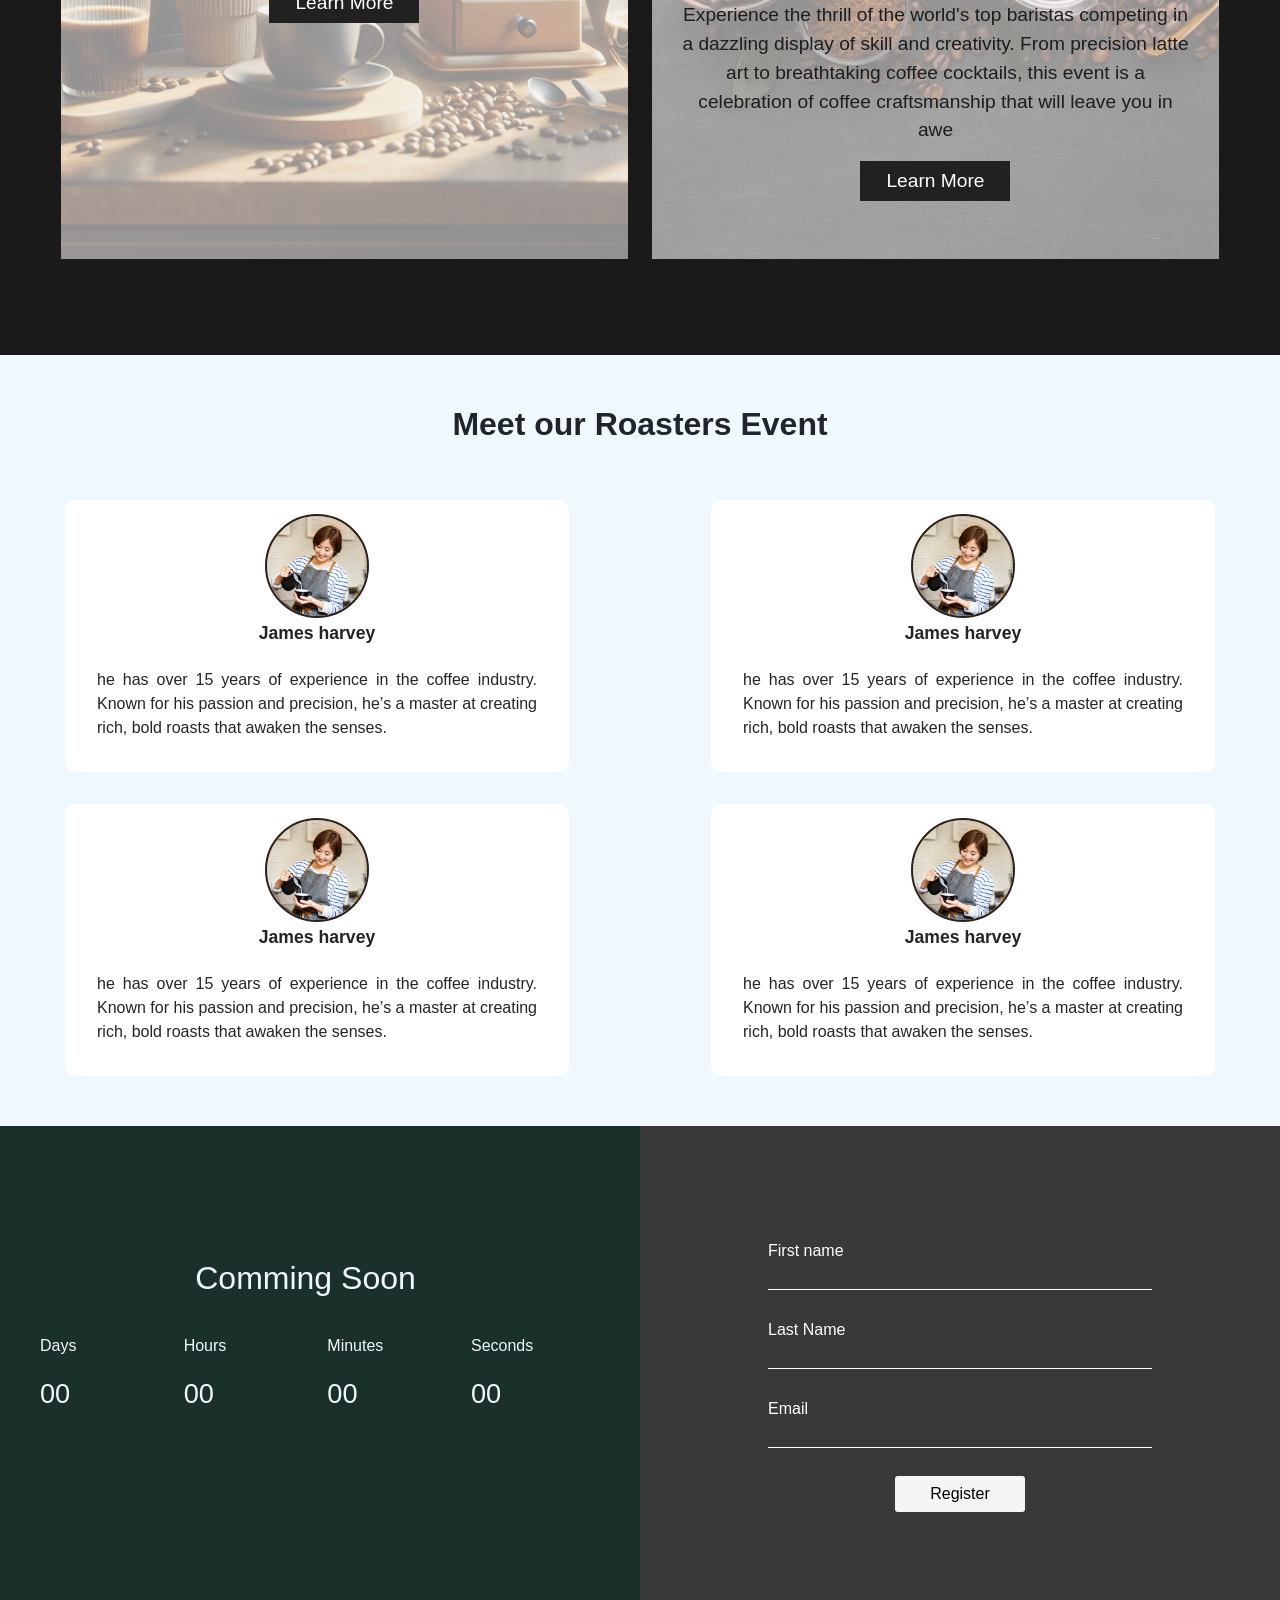
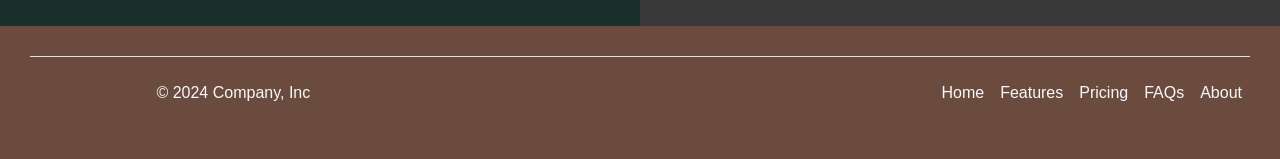
<file: event.html>
<!DOCTYPE html>
<html lang="en">
<head>
    <meta charset="UTF-8">
    <meta name="viewport" content="width=device-width, initial-scale=1.0">
    <title>Event</title>
    <link rel="preconnect" href="https://fonts.googleapis.com">
    <link rel="preconnect" href="https://fonts.gstatic.com" crossorigin>
    <link href="https://fonts.googleapis.com/css2?family=Bebas+Neue&family=Bowlby+One&family=Oswald:wght@200..700&family=Teko:wght@300..700&display=swap" rel="stylesheet">
    <link href="https://cdn.jsdelivr.net/npm/bootstrap@5.3.3/dist/css/bootstrap.min.css" rel="stylesheet" integrity="sha384-QWTKZyjpPEjISv5WaRU9OFeRpok6YctnYmDr5pNlyT2bRjXh0JMhjY6hW+ALEwIH" crossorigin="anonymous">
    <link href="./style.css" rel="stylesheet">
    <script src="https://cdn.jsdelivr.net/npm/bootstrap@5.3.3/dist/js/bootstrap.bundle.min.js" integrity="sha384-YvpcrYf0tY3lHB60NNkmXc5s9fDVZLESaAA55NDzOxhy9GkcIdslK1eN7N6jIeHz" crossorigin="anonymous"></script>
    <link href="style.css" rel="stylesheet">
</head>
<body>
    <!--main section-->
    <div class="homeContainer">
      <header class="navBar d-flex  align-items-center justify-content-between">
        <div class="navLeft ms-3">
            <p>Beans Boutique</p>
            <img class="beanLogo" src="./images/bean.svg" alt="beanlogo">
        </div>
        <svg id="navMenu" xmlns="http://www.w3.org/2000/svg" width="36" height="36" fill="currentColor" class="bi bi-list menu_list" viewBox="0 0 16 16">
            <path fill-rule="evenodd" d="M2.5 12a.5.5 0 0 1 .5-.5h10a.5.5 0 0 1 0 1H3a.5.5 0 0 1-.5-.5m0-4a.5.5 0 0 1 .5-.5h10a.5.5 0 0 1 0 1H3a.5.5 0 0 1-.5-.5m0-4a.5.5 0 0 1 .5-.5h10a.5.5 0 0 1 0 1H3a.5.5 0 0 1-.5-.5" />
        </svg>
    
        <nav id="navItem" class="nav col-12 col-md-auto  navCenter">
            <a href="./index.html" class="mx-3 borderMove">Home</a>
            <a href="./selection.html" class="mx-3  borderMove">Coffee Selection</a>
            <a href="./equipment.html" class="mx-3  borderMove">Equipment</a>
            <a href="./event.html" class="mx-3  selectionnav">Events and Workshop</a>
            <a href="./special.html" class="mx-3 borderMove">Special Offers</a>
            <a href="./addCart.html" class="navRight">
                <div id="itemCount">0</div>
                <svg xmlns="http://www.w3.org/2000/svg" width="26" height="26" fill="currentColor" class="bi bi-basket2-fill" viewBox="0 0 16 16">
                    <path d="M5.929 1.757a.5.5 0 1 0-.858-.514L2.217 6H.5a.5.5 0 0 0-.5.5v1a.5.5 0 0 0 .5.5h.623l1.844 6.456A.75.75 0 0 0 3.69 15h8.622a.75.75 0 0 0 .722-.544L14.877 8h.623a.5.5 0 0 0 .5-.5v-1a.5.5 0 0 0-.5-.5h-1.717L10.93 1.243a.5.5 0 1 0-.858.514L12.617 6H3.383zM4 10a1 1 0 0 1 2 0v2a1 1 0 1 1-2 0zm3 0a1 1 0 0 1 2 0v2a1 1 0 1 1-2 0zm4-1a1 1 0 0 1 1 1v2a1 1 0 1 1-2 0v-2a1 1 0 0 1 1-1"/>
                  </svg>
            </a>
        </nav>
    </header>
   </div>
    <section class="selectionContainer">
      
         <!--selection section-->
       <div class="selectionLeft">
          <h2>Events and Workshops</h2>
          <p>Discover the perfect tools to elevate your coffee experience. 
            From espresso machines to French presses, find the equipment that suits your brewing style.</p>
       </div>
       <div class="selectionRight">
          <img src="./images/baristaTrain.jpg" alt="barista">
       </div>
    </section>

   <!--center events section-->
    <div class="upcomingEvents">
      <p> <svg xmlns="http://www.w3.org/2000/svg" width="20" height="20" fill="currentColor" class="bi bi-cup-hot-fill evtIcon" viewBox="0 0 16 16">
        <path fill-rule="evenodd" d="M.5 6a.5.5 0 0 0-.488.608l1.652 7.434A2.5 2.5 0 0 0 4.104 16h5.792a2.5 2.5 0 0 0 2.44-1.958l.131-.59a3 3 0 0 0 1.3-5.854l.221-.99A.5.5 0 0 0 13.5 6zM13 12.5a2 2 0 0 1-.316-.025l.867-3.898A2.001 2.001 0 0 1 13 12.5"/>
        <path d="m4.4.8-.003.004-.014.019a4 4 0 0 0-.204.31 2 2 0 0 0-.141.267c-.026.06-.034.092-.037.103v.004a.6.6 0 0 0 .091.248c.075.133.178.272.308.445l.01.012c.118.158.26.347.37.543.112.2.22.455.22.745 0 .188-.065.368-.119.494a3 3 0 0 1-.202.388 5 5 0 0 1-.253.382l-.018.025-.005.008-.002.002A.5.5 0 0 1 3.6 4.2l.003-.004.014-.019a4 4 0 0 0 .204-.31 2 2 0 0 0 .141-.267c.026-.06.034-.092.037-.103a.6.6 0 0 0-.09-.252A4 4 0 0 0 3.6 2.8l-.01-.012a5 5 0 0 1-.37-.543A1.53 1.53 0 0 1 3 1.5c0-.188.065-.368.119-.494.059-.138.134-.274.202-.388a6 6 0 0 1 .253-.382l.025-.035A.5.5 0 0 1 4.4.8m3 0-.003.004-.014.019a4 4 0 0 0-.204.31 2 2 0 0 0-.141.267c-.026.06-.034.092-.037.103v.004a.6.6 0 0 0 .091.248c.075.133.178.272.308.445l.01.012c.118.158.26.347.37.543.112.2.22.455.22.745 0 .188-.065.368-.119.494a3 3 0 0 1-.202.388 5 5 0 0 1-.253.382l-.018.025-.005.008-.002.002A.5.5 0 0 1 6.6 4.2l.003-.004.014-.019a4 4 0 0 0 .204-.31 2 2 0 0 0 .141-.267c.026-.06.034-.092.037-.103a.6.6 0 0 0-.09-.252A4 4 0 0 0 6.6 2.8l-.01-.012a5 5 0 0 1-.37-.543A1.53 1.53 0 0 1 6 1.5c0-.188.065-.368.119-.494.059-.138.134-.274.202-.388a6 6 0 0 1 .253-.382l.025-.035A.5.5 0 0 1 7.4.8m3 0-.003.004-.014.019a4 4 0 0 0-.204.31 2 2 0 0 0-.141.267c-.026.06-.034.092-.037.103v.004a.6.6 0 0 0 .091.248c.075.133.178.272.308.445l.01.012c.118.158.26.347.37.543.112.2.22.455.22.745 0 .188-.065.368-.119.494a3 3 0 0 1-.202.388 5 5 0 0 1-.252.382l-.019.025-.005.008-.002.002A.5.5 0 0 1 9.6 4.2l.003-.004.014-.019a4 4 0 0 0 .204-.31 2 2 0 0 0 .141-.267c.026-.06.034-.092.037-.103a.6.6 0 0 0-.09-.252A4 4 0 0 0 9.6 2.8l-.01-.012a5 5 0 0 1-.37-.543A1.53 1.53 0 0 1 9 1.5c0-.188.065-.368.119-.494.059-.138.134-.274.202-.388a6 6 0 0 1 .253-.382l.025-.035A.5.5 0 0 1 10.4.8"/>
      </svg> coffee  tasting sessions</p>
      <p> <svg xmlns="http://www.w3.org/2000/svg" width="20" height="20" fill="currentColor" class="bi bi-award-fill evtIcon" viewBox="0 0 16 16">
        <path d="m8 0 1.669.864 1.858.282.842 1.68 1.337 1.32L13.4 6l.306 1.854-1.337 1.32-.842 1.68-1.858.282L8 12l-1.669-.864-1.858-.282-.842-1.68-1.337-1.32L2.6 6l-.306-1.854 1.337-1.32.842-1.68L6.331.864z"/>
        <path d="M4 11.794V16l4-1 4 1v-4.206l-2.018.306L8 13.126 6.018 12.1z"/>
      </svg>brewing classes</p>
      <p> <svg xmlns="http://www.w3.org/2000/svg" width="20" height="20" fill="currentColor" class="bi bi-person-check-fill evtIcon" viewBox="0 0 16 16">
        <path fill-rule="evenodd" d="M15.854 5.146a.5.5 0 0 1 0 .708l-3 3a.5.5 0 0 1-.708 0l-1.5-1.5a.5.5 0 0 1 .708-.708L12.5 7.793l2.646-2.647a.5.5 0 0 1 .708 0"/>
        <path d="M1 14s-1 0-1-1 1-4 6-4 6 3 6 4-1 1-1 1zm5-6a3 3 0 1 0 0-6 3 3 0 0 0 0 6"/>
      </svg>meet-the-roaster events</p>
    </div><!--end events-->
    <div class="eventsContainer">
        <div class="eventOne events">
            <img src="./images/brew.png" alt="brew">
            <div class="aboutEvent">
                <div class="textEvent"> 
                    <p class="eventTitle">World-Class Barista Championships</p>
                    <p class="eventDesc">Experience the thrill of the world's top baristas
                         competing in a dazzling display of skill and creativity. 
                         From precision latte art to breathtaking coffee cocktails,
                         this event is a celebration of coffee craftsmanship that will leave you in awe</p>
                    <a class="eventLearnMore">Learn More</a>
                </div>
               
            </div>
        </div >
        <div class="eventTwo events">
            <img src="./images/bastria.jpg" alt="bastria">
            <div class="aboutEvent">
                <div class="textEvent"> 
                    <p class="eventTitle">brewing classes</p>
                    <p class="eventDesc">Experience the thrill of the world's top baristas
                         competing in a dazzling display of skill and creativity. 
                         From precision latte art to breathtaking coffee cocktails,
                         this event is a celebration of coffee craftsmanship that will leave you in awe</p>
                    <a class="eventLearnMore">Learn More</a>
                </div>
               
            </div>
        </div>
        <div class="eventThree events">
            <img src="./images/cafBan1.png.jfif" alt="cafban">
            <div class="aboutEvent">
                <div class="textEvent"> 
                    <p class="eventTitle">coffee tasting sessions</p>
                    <p class="eventDesc">Experience the thrill of the world's top baristas
                         competing in a dazzling display of skill and creativity. 
                         From precision latte art to breathtaking coffee cocktails,
                         this event is a celebration of coffee craftsmanship that will leave you in awe</p>
                    <a class="eventLearnMore">Learn More</a>
                </div>
               
            </div>
        </div>
    </div>
    <!--meet ths roaster-->
    <section class="meetRoasterSection">
        <h2 class="meetTitle">Meet our Roasters Event</h2>
        <div class="roasters">
            <div class="roasterOne">
                <img src="./images/meetBarista1.jpg" alt="meetBarista">
                 <p class="roasterName">James harvey</p>
                 <p>he has over 15 years of experience in the coffee industry.
                     Known for his passion and precision,
                     he’s a master at creating rich, bold roasts that awaken the senses.</p>
            </div>
            <div class="roasterTwo">
                <img src="./images/meetBarista1.jpg" alt="meetBarista">
                <p  class="roasterName">James harvey</p>
                <p>he has over 15 years of experience in the coffee industry.
                    Known for his passion and precision,
                    he’s a master at creating rich, bold roasts that awaken the senses.</p>
            </div>
            <div class="roasterThree">
                <img src="./images/meetBarista1.jpg" alt="maeet">
                <p  class="roasterName">James harvey</p>
                <p>he has over 15 years of experience in the coffee industry.
                    Known for his passion and precision,
                    he’s a master at creating rich, bold roasts that awaken the senses.</p>
            </div>
            <div class="roasterFour">
                <img src="./images/meetBarista1.jpg" alt="meet">
                <p  class="roasterName">James harvey</p>
                <p>he has over 15 years of experience in the coffee industry.
                    Known for his passion and precision,
                    he’s a master at creating rich, bold roasts that awaken the senses.</p>
            </div>
        </div>
    </section>
    <div class="commingSoon"><!--sign up-->
       <div class="eventSchedult">
           <div class="timeShow">
            <p class="comesoonText">Comming Soon</p>
            <div>
                <div class="timeTableHead">
                    <p>Days</p>
                    
                    <p>Hours</p>
                    
                    <p>Minutes</p>
                    
                    <p>Seconds</p>
                </div>
           
            <div class="timeTableData">
                <p>00</p>
                
                <p>00</p>
               
                <p>00</p>
                
                <p>00</p>
               
            </div>
         </div>
           </div>

       </div>
       <div class="eventImgcontainer">
          <div class="regForm">
            <div>
              <label for="fname">First name</label>
              <input type="text"  required id="fname">
            </div>
            <div>
              <label for="lName">Last Name</label>
              <input type="text"  id="lName" required>
            </div>
            <div>
              <label for="email">Email</label>
              <input type="email"  required id="email">
            </div>
            
            <button>Register</button>
          </div>
       </div>
      </div>
    <!--footer section-->
   
    <div class="footerContainer">
        <footer class="d-flex flex-wrap justify-content-between align-items-center py-3  border-top">
          <p class="col-md-4 mb-0 text-light">© 2024 Company, Inc</p>
      
          
      
          <ul class="nav col-md-4 justify-content-end">
            <li class="nav-item"><a href="#" class="nav-link px-2 text-light">Home</a></li>
            <li class="nav-item"><a href="#" class="nav-link px-2 text-light">Features</a></li>
            <li class="nav-item"><a href="#" class="nav-link px-2 text-light">Pricing</a></li>
            <li class="nav-item"><a href="#" class="nav-link px-2 text-light">FAQs</a></li>
            <li class="nav-item"><a href="#" class="nav-link px-2 text-light">About</a></li>
          </ul>
        </footer>
      </div>
      <script src="./script.js"></script>
</body>
</html>
</file>
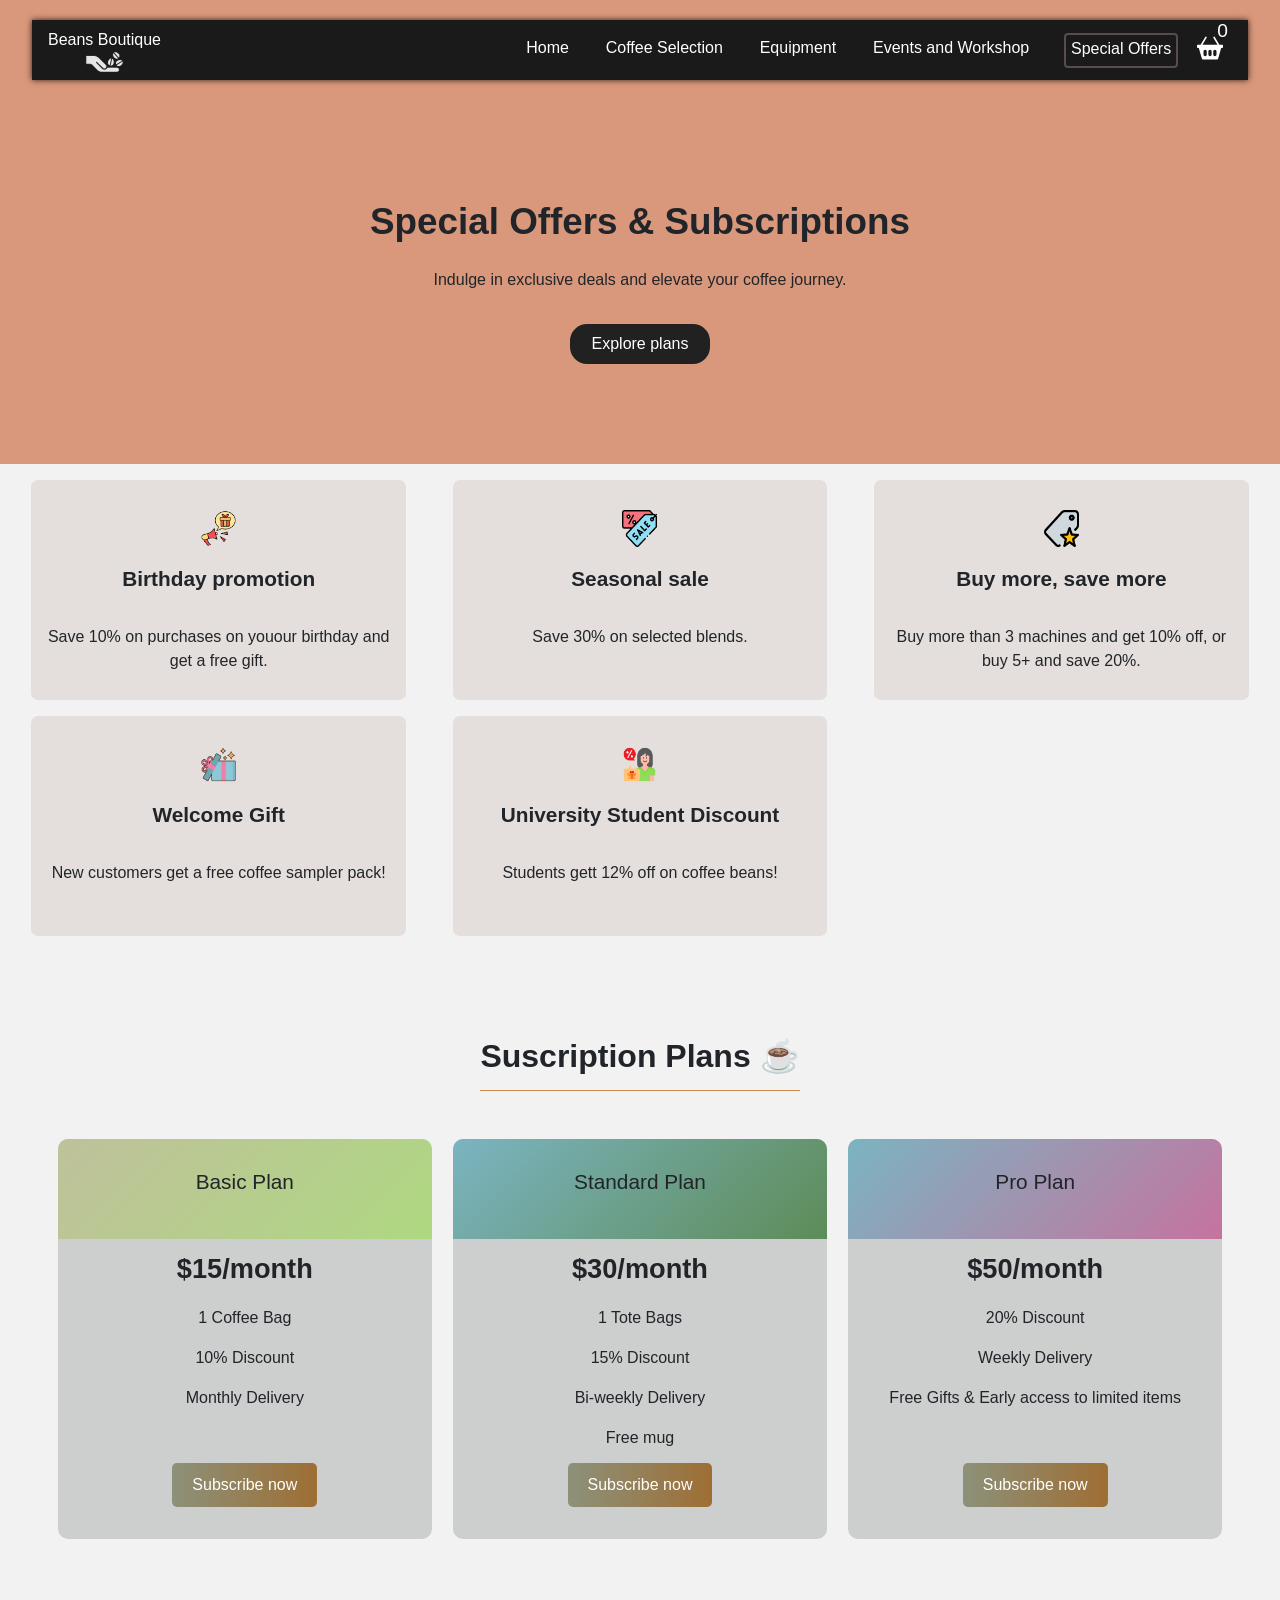
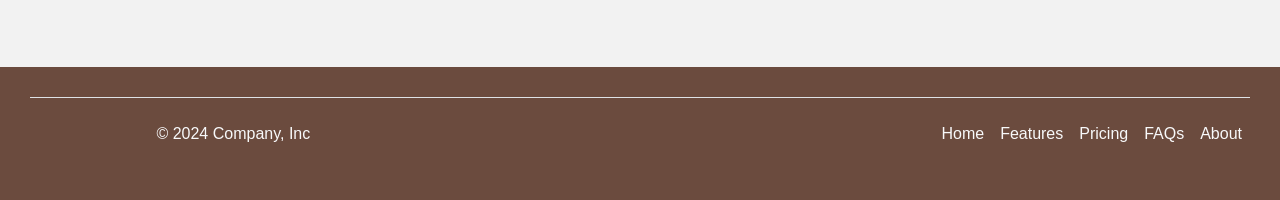
<file: special.html>
<!DOCTYPE html>
<html lang="en">
<head>
    <meta charset="UTF-8">
    <meta name="viewport" content="width=device-width, initial-scale=1.0">
    <link rel="preconnect" href="https://fonts.googleapis.com">
  <link rel="preconnect" href="https://fonts.gstatic.com" crossorigin>
  <link href="https://fonts.googleapis.com/css2?family=Bebas+Neue&family=Bowlby+One&family=Oswald:wght@200..700&family=Teko:wght@300..700&display=swap" rel="stylesheet">
  <link href="https://cdn.jsdelivr.net/npm/bootstrap@5.3.3/dist/css/bootstrap.min.css" rel="stylesheet" integrity="sha384-QWTKZyjpPEjISv5WaRU9OFeRpok6YctnYmDr5pNlyT2bRjXh0JMhjY6hW+ALEwIH" crossorigin="anonymous">
  <link href="./style.css" rel="stylesheet">
  <script src="https://cdn.jsdelivr.net/npm/bootstrap@5.3.3/dist/js/bootstrap.bundle.min.js" integrity="sha384-YvpcrYf0tY3lHB60NNkmXc5s9fDVZLESaAA55NDzOxhy9GkcIdslK1eN7N6jIeHz" crossorigin="anonymous"></script>
    <link href="./style.css" rel="stylesheet">
    <title>special offers</title>
</head>
<body>
    <div class="homeContainer">
        <header class="navBar d-flex  align-items-center justify-content-between">
            <div class="navLeft ms-3">
                <p>Beans Boutique</p>
                <img class="beanLogo" src="./images/bean.svg" alt="beanlogo">
            </div>
            <svg id="navMenu" xmlns="http://www.w3.org/2000/svg" width="36" height="36" fill="currentColor" class="bi bi-list menu_list" viewBox="0 0 16 16">
                <path fill-rule="evenodd" d="M2.5 12a.5.5 0 0 1 .5-.5h10a.5.5 0 0 1 0 1H3a.5.5 0 0 1-.5-.5m0-4a.5.5 0 0 1 .5-.5h10a.5.5 0 0 1 0 1H3a.5.5 0 0 1-.5-.5m0-4a.5.5 0 0 1 .5-.5h10a.5.5 0 0 1 0 1H3a.5.5 0 0 1-.5-.5" />
            </svg>
        
            <nav id="navItem" class="nav col-12 col-md-auto  navCenter">
                <a href="./index.html" class="mx-3 borderMove">Home</a>
                <a href="./selection.html" class="mx-3 borderMove">Coffee Selection</a>
                <a href="./equipment.html" class="mx-3 borderMove">Equipment</a>
                <a href="./event.html" class="mx-3 borderMove">Events and Workshop</a>
                <a href="./special.html" class="mx-3  selectionnav">Special Offers</a>
                <a href="./addCart.html" class="navRight">
                    <div id="itemCount">0</div>
                    <svg xmlns="http://www.w3.org/2000/svg" width="26" height="26" fill="currentColor" class="bi bi-basket2-fill" viewBox="0 0 16 16">
                        <path d="M5.929 1.757a.5.5 0 1 0-.858-.514L2.217 6H.5a.5.5 0 0 0-.5.5v1a.5.5 0 0 0 .5.5h.623l1.844 6.456A.75.75 0 0 0 3.69 15h8.622a.75.75 0 0 0 .722-.544L14.877 8h.623a.5.5 0 0 0 .5-.5v-1a.5.5 0 0 0-.5-.5h-1.717L10.93 1.243a.5.5 0 1 0-.858.514L12.617 6H3.383zM4 10a1 1 0 0 1 2 0v2a1 1 0 1 1-2 0zm3 0a1 1 0 0 1 2 0v2a1 1 0 1 1-2 0zm4-1a1 1 0 0 1 1 1v2a1 1 0 1 1-2 0v-2a1 1 0 0 1 1-1"/>
                      </svg>
                </a>
            </nav>
        </header>
        <section class="specialContainer"><!--special offer main section-->
        
            <h2 class="specialTitle">Special Offers & Subscriptions</h2>
            <p>Indulge in exclusive deals and elevate your coffee journey.</p>
            <a class="exploreLink" href="#explorePlan">Explore plans</a>
        </section>

    </div>
    
    <!--exclusive offers-->
    <div class="specialoffersContainer">

        <div class="specialofferCards">
            <img  src="./images/birthdayPromo.png" alt="cupon">
            <div class="saleTxtContainer">
                <p>Birthday promotion</p>
                <p>Save 10% on purchases on youour birthday and get a free gift.</p>
            </div>
           
        </div>
        <div class="specialofferCards">
            <img  src="./images/coupon_1831655.png" alt="cupon">
            <div class="saleTxtContainer">
                <p>Seasonal sale</p>
                <p>Save 30% on selected blends.</p>
            </div>
        </div>
        <div class="specialofferCards">
            <img  src="./images/buyMore.png" alt="cupon">
            <div class="saleTxtContainer">
                <p>Buy more, save more</p>
                <p>Buy more than 3 machines and get 10% off, or buy 5+ and save 20%.</p>
            </div>
           
        </div>
        <div class="specialofferCards">
            <img  src="./images/gift.png" alt="cupon">
            <div class="saleTxtContainer">
                <p>Welcome Gift</p>
                <p> New customers get a free coffee sampler pack!</p>
            </div>
           
        </div>
        <div class="specialofferCards">
            
            <img  src="./images/studentGift.png" alt="cupon">
            <div class="saleTxtContainer">
                <p>University Student Discount</p>
                <p>Students gett 12% off on coffee beans!</p>
            </div>
        </div>
    </div>
    <div class="subscribeSection" id="explorePlan"><!--offers-->
        <div class="subcribeTle">Suscription Plans ☕</div>
        <div class="subcribeContainer">
            <div class="subcribeCards">
                <div class="subCardupSection subCardupSection1">
                    <p>Basic Plan</p>
                </div>
                <div class="subCardDownSection">
                    <div class="promotionDetail">
                        <p>$15/month</p>
                        <p>1 Coffee Bag</p>
                        <p>10% Discount </p>
                        <p>Monthly Delivery</p>
                     </div>
                     <button class="subscribeBtn">Subscribe now</button>
                </div>
            </div>
            <div class="subcribeCards">
                <div class="subCardupSection subCardupSection2">
                    <p>Standard Plan</p>
                </div>
                <div class="subCardDownSection">
                    <div class="promotionDetail">
                       <p>$30/month</p>
                       <p>1 Tote Bags</p>
                       <p>15% Discount </p>
                       <p>Bi-weekly Delivery</p>
                       <p>Free mug</p>
                    </div>
                    <button class="subscribeBtn">Subscribe now</button>
                </div>

            </div>
            <div class="subcribeCards">
                <div class="subCardupSection subCardupSection3">
                    <p>Pro Plan</p>
                </div>
                <div class="subCardDownSection">
                    <div class="promotionDetail">
                        <p>$50/month</p>
                        <p>20% Discount </p>
                        <p>Weekly Delivery</p>
                        <p>Free Gifts & Early access to limited items</p>
                     </div>
                     <button class="subscribeBtn">Subscribe now</button>
                </div>

            </div>
        </div>
    </div>
    <!--footer section-->
   
    <div class="footerContainer">
        <footer class="d-flex flex-wrap justify-content-between align-items-center py-3  border-top">
          <p class="col-md-4 mb-0 text-light">© 2024 Company, Inc</p>
      
          
      
          <ul class="nav col-md-4 justify-content-end">
            <li class="nav-item"><a href="#" class="nav-link px-2 text-light">Home</a></li>
            <li class="nav-item"><a href="#" class="nav-link px-2 text-light">Features</a></li>
            <li class="nav-item"><a href="#" class="nav-link px-2 text-light">Pricing</a></li>
            <li class="nav-item"><a href="#" class="nav-link px-2 text-light">FAQs</a></li>
            <li class="nav-item"><a href="#" class="nav-link px-2 text-light">About</a></li>
          </ul>
        </footer>
     </div>
    <script src="./script.js"></script>
</body>
</html>
</file>
<file: style.css>
*{
    margin: 0;
    font-family: "Roboto Condensed", sans-serif;
    box-sizing: border-box;
}

.homeContainer{
    position: relative;
    width: 100%;
    display: flex;
    box-sizing: content-box;
    justify-content: center;
}
.popupContainer{
    margin-top: 190px;
    display: flex;
    align-self: center;
    height: 230px;
    background-color: white;
    position: absolute;
    color: red;
    align-items: center;
    gap: 8px;
    z-index: 300 !important;
    padding: 0;
}
.discountText{
    width: 55%;
    text-align: center;
    background-color: #6b4b3e;
    height: 100%;
    display: flex;
    flex-direction: column;
    align-items: center;
    justify-content: center;
    color: white;
    padding: 10px;
}
#signUpForm{
    display: flex;
    width: 45%;
    flex-direction: column;
    gap: 2rem;
    padding: 20px;
}
.emailSubmit{
    width: 90px;
    height: 35px;
    border-radius: 2px;
    border: none;
    align-self: center;
    background-color: #191A19;
    color: white;
}
.emailLabel{
    display: none;
}
.discountText p:nth-child(2){
    font-size: 1.8rem;
    color: rgb(204, 10, 10);
}

.popupContainer svg{
    cursor: pointer;
}

.navBar{
    background-color:#191A19;
    box-shadow: 0px 0px 6px #2c1e18;
    width: 95%;
    display: flex;
    align-items: center;
    text-align: center;
    position: absolute;
    margin-top: 20px;
    z-index: 100;
    color: white;
    z-index: 1000;
}
.navLeft{
    height: 60px;
    display: flex;
    flex-direction: column;
    justify-content: center;
    text-align: center;
    align-items: center;
    box-sizing: border-box;
    
}
.navLeft p{
    margin-bottom: 0;
    flex-wrap: nowrap !important;
}
.beanLogo{
    width: 50%;
    height: 20px;
}
.navCenter{
    display: flex;
    gap: 0.3rem;
    align-items: center;
    padding: 0;
}
.navRight{
    position: relative;
    border: none;
    text-decoration: none;
    color: white;
    margin-right: 20px;
    padding-right: 5px;
    width: fit-content !important;
}
.navRight div{
    position: absolute;
    font-size: 1.2rem;
    right: 0;
    bottom: 20px;
}
#signUp{
    border: none;
    background-color: #6b4b3e;
    height: 30px;
    color: white;
    border-radius: 2px;
}
.navCenter  a {
    text-decoration: none;
    color: white;
    font-size: 1rem;
    padding-bottom: 5px;
    position: relative; 
}

.borderMove:after {
    content: '';
    position: absolute;
    bottom: 0;
    left: 0;
    width: 0;
    height: 2px;
    background-color:  rgb(87, 77, 77);
    transition: width 0.5s ease; 
}

.navCenter  a:hover::after {
    width: 100%; 
}

.homenav,.selectionnav{
    outline: 2px solid rgb(87, 77, 77);
    padding: 2px 5px;
    border-radius: 2px;
}
.carouselText{
    position: absolute;
    z-index: 100;
    color: white;
    display: flex;
    flex-direction: column;
    align-self: center;
    max-width: 450px;
    min-width: 200px;
    background-color: rgba(25, 26, 25,0.6);
    padding: 10px;
}
.carouselText p:nth-child(1){
    font-size: 2rem;
}
.carousel-item img{
    height: 100vh;
    object-fit: fill;
}
.middlesection{
    width: 100%;
    padding: 1px 100px;
    height: 80px;
    background-color: #2c1e18;
    display: flex;
    color: white;
    justify-content: space-around;
    align-items: center;
    font-size: 1.1rem;
}
.middlesection p{
    height: 20px;
}
.gallaryContainer{
    background-color: #191A19;
   padding-top: 90px;
   display: flex;
   width: 100%;
   justify-content: center;
}
.gridContainer{
    display: grid;
    max-width: 90%;
    gap: 20px; 
    grid-template-columns: 1fr 1fr 1fr; 
}

.item3{
    grid-row: span 2;
    height: 400px !important;
    object-fit: cover;
    width: 200px; 
}
.item1{
    grid-column: span 3;
    height: 350px !important;
    object-fit: cover;
    
}
.gridContainer img{
    width: 100%;
    height: 200px;
    border: 1px solid rgb(36, 57, 41);
   
}
/**service display section*/
.serviceSec{
    background-color: #2c1e18;
    padding: 50px 10px;
    display: flex;
    width: 100%;
    gap: 4rem;
    color: aliceblue;
    flex-direction: column;
    margin-bottom: 0;
}
.serviceTitCon{
    width: 100%;
    margin: auto;
    display: flex;
    flex-direction: column;
    
}
.serviceTitCon p:nth-child(1){
    font-size: 4rem;
    text-align: center;
    font-family: "Bebas Neue", sans-serif;
    line-height: 3rem;
}
.serviceTitCon p:nth-child(2){
    font-size: 1rem;
    text-align: center;
}
.servicesDisplay{
    display: grid;
    margin: auto 30px;
    grid-template-columns: auto auto ;
    gap: 2rem;
    font-size: 1.2rem;
    
}
.servicesDisplay a{
    text-decoration: none;
    color: white;
}

.serviceone img,.servicetwo img,.servicethree img,
.servicefour img{
    width: 100%;
    object-fit: cover;
    height: 45%;
    margin-bottom: 1rem;
}
.serviceTxtcontainer{
    height: 50%;
    display: flex;
    flex-direction: column;
    gap: 1.2rem;
}
.serviceName{
    font-size: 1.5rem;
    font-weight: 700;
}
.footerContainer{
    background-color: #6b4b3e;
    
    padding: 30px;
}
/**selection page**/
.selectionContainer{
    width: 100%;
    height: 100vh;
    background-color: #2c1e18;
    display: grid;
    align-items: center;
    grid-template-columns: 45% 55% ;
}
.selectionLeft{
    color: white;
    box-sizing: border-box;
    padding:20px;
    height: inherit;
    width: 100%;
    margin-top: 40%;
    height: max-content;
    display: flex;
    flex-direction: column;
    gap: 10px;
    justify-content: center;
}
.selectionLeft p:nth-child(1){
    font-size: 2.5rem;
    width: 100%;
}

.selectionRight{
    width: 100%;
    height: inherit;
}
.selectionRight img{
   width: 100%;
   height: 100%;
   object-fit: fill;
}
.menu{
    display: none;
}
.blendOrigin{
    display: flex;
    flex-direction: column;
    width: 100%;
    color: white;
   padding:90px 20px;
   height: max-content;
   box-sizing: border-box;
   align-items: center;
   gap: 2rem;
   background-color: #212121;
}
.blend,.origin{
    display: flex;
    flex-direction: column;
    padding-bottom: 10px;
    gap: 1rem;
     height: 500px;
     margin-left: 20px;
    width: 100%;
}
.blend p,.origin p{
    width: 30%;
    border-bottom: 1px solid white;
    font-family: "Roboto Condensed", sans-serif;
    padding-left: 0.4rem;
}
.lblHid{
    display: none;
}
.blendCardsContainer{
    display: grid;
    grid-template-columns: 50% 50%;
    align-items: center;
    gap: 20px;
    
    justify-content: center;
}
.blendCard{
    width: 100%;
    height: 540px;
    position: relative;
    display: flex;
    flex-direction: column;
    gap: 1rem;
    border-radius: 2px;
    background-color: #2f2f2f;
}
.cardDownContainer {
    display: flex;
    flex-direction: column;
    height:50%;
}
.cardDownContainer p{
    display: flex;
    padding:10px 1rem;
    text-align: justify;
}
.singleTitle,.blendTitle{
    font-size: 2rem;
    padding-bottom: 1px;
}
.blendCard img{
    width: 100%;
    height: 45%;
    object-fit: cover;
    margin-top: 0;
}
.blendType{
    color: white;
    padding:1px;
    margin-top: 0;
    margin-bottom: 0;
    font-size: 1.3rem;
}
.description{
    font-size: 1rem;
    font-weight: 600;
    color:rgb(250, 245, 245);
    top: 25%;
    padding: 10px;
    width: 100%;
    position: absolute;
    background-color: rgba(3, 2, 2, 0.5);
    font-family: "Roboto Condensed", sans-serif;
}
.blendCard p{
    color: aliceblue;
    font-size: 1rem;
    border: none;
    width: 100%;
}
.blendCard span{
    font-size: 1rem;
    font-weight: 700;
    margin-right: 5px;
}

.blendBtn{
    height: 35px;
    width: 120px;
    color:white;
    background-color: #6b4b3e;
    font-size: medium;
    border-radius: 2px;
    padding:0rem 0.3rem;
    border: none;
    box-sizing: content-box;
}
/**brewing Equipment section**/
.equipBtn{
    background-color: #6b4b3e;
    margin: 13px 20px 13px auto;
    border: none;
    border-radius: 3px;
    cursor: pointer;
    font-size: 15px;
    color: aliceblue;
}
.equipBtn:hover{
    background-color: aliceblue;
    color: #191A19;
}
.machineCardsContainer{
    display: flex;
    gap: 1rem;
}
.machineCard{
    width: 330px;
    height: 480px;
    background-color: #191A19;
    position: relative;
    display: flex;
     flex-direction: column;
    margin-top: 40px;
    
}
.machineCard img{
    width: 100%;
    height: 40%;
    object-fit: cover;
}
.machineDetail{
    width: 100%;
    height: 37%;
    display: flex;
    flex-direction: column;
    gap: 7px;
    margin-top: 0;
    margin-bottom: 0;
    padding-left: 10px;
    padding-right: 10px;
    padding-bottom: 10px;
    box-sizing: border-box;
    text-align: justify;
    font-size: 15px;
}

/**event page css**/
.upcomingEvents{
    display: flex;
    width: 100%;
    padding: 1rem;
    gap: 10px;
    background-color: #6b4b3e;
    align-items: center;
    justify-content: space-around;
    font-size: 1.3rem;
}
.upcomingEvents p{
    display: flex;
    align-items: center;
    gap: 0.2rem;
}
.eventsContainer{
    width: 100%;
    background-color: #191A19;
    display: grid;
    gap: 1.5rem;
    padding:6rem 10px;
    grid-template-columns: 45% 45%;
    box-sizing: border-box;
    justify-content: center;
}
.eventOne{
    grid-row: 1/3;
    background-color: #2c1e18;
    height: 100% !important;
}
.events{
    width: 100%;
    height: 380px;
    display: flex;
    justify-content: center;
}
.eventsContainer div img{
    width: 100%;
    object-fit: cover;
    height: 100%;
   
}
.events{
    position: relative;
}
.aboutEvent{
    position: absolute;
    width: 100%;
    height: 100%;
    background-color: rgba(237, 236, 236, 0.6);
    color: rgb(29, 29, 29);
    display: flex;
    align-items: center;
    justify-content: center;
}
.textEvent{
  width: 90%;
  display: flex;
  flex-direction: column;
  align-items: center;
  justify-content: space-around;
}
.eventTitle{
    font-weight: 600;
    font-size: 2rem;
    text-align: center;
}
.eventDesc{
    font-size: 1.2rem;
    text-align: center;
}
.eventLearnMore{
    width: 150px;
    background-color: #212121;
    height: 40px;
    display: flex;
    align-items: center;
    justify-content: center;
    text-decoration: none;
    color: white;
    font-size: 1.2rem;
}
/**meet the roaster**/
.meetRoasterSection{
    width: 100%;
    background-color: aliceblue;
    display: flex;
    flex-direction: column;
    align-items: center;
    padding: 50px 10px;
}
.meetTitle{
    font-size: 2rem;
    font-weight: 700;
}
.roasters{
    width: 100%;
    display: grid;
    grid-template-columns: 40% 40%;
    margin-top: 3rem;
    gap: 2rem;
    justify-content: space-around;
}
.roasterOne,.roasterTwo,
.roasterThree,.roasterFour{
    height: 100%;
    display: flex;
    border-radius: 10px;
    background-color: #ffffff;
    padding:1rem 2rem;
    flex-direction: column;
    align-items: center;
    gap: 0.3rem;
    text-align: justify;
}
.roasterOne img,.roasterTwo img,
.roasterThree img,.roasterFour img{
    width: 100px;
    height: 100px;
    border-radius: 50%;
    outline: 2px solid  #2c1e18;
    
}
.roasterName{
    font-size: 1.1rem;
    font-weight: 600;
}

.commingSoon{
    width: 100%;
    height: 500px;
    background-color: rgb(25, 49, 42);
    display: grid;
    grid-template-columns: 50% 50%;
}
.eventSchedult{
    display: flex;
    flex-direction: column;
    justify-content: space-between;
    padding: 8rem 10px 10px 40px;
    height: 500px;
}
.comesoonText{
    font-size: 2rem;
}
.timeShow{
    width: 90%;
    height: 30%;
    display: flex;
    flex-direction: column;
    color: aliceblue;
    gap: 1rem;
}
.timeTableHead,.timeTableData{
    display: flex;
    width: 100%;
   justify-content: space-between;
    align-items: center;
}
.timeTableHead{
    font-size: 1rem;
    font-weight: 300;
}
.timeTableData{
    font-size: 1.7rem;
    
}
.timeTableHead p,.timeTableData p{
    width: 100px;
    text-align: start;
}
.signUpSection{
   display: flex;
    flex-direction: column;
    gap: 1rem;
    align-items: start;
}
.updateText{
    font-size: 1rem;
    font-weight: 400;
    color: white;
}
.subscribeSec{
    display: flex;
    justify-content: start;
    width: 100%;
}
.subscribeSec input:nth-child(1){
    border: none;
    outline: 1px solid #2c1e18;
    height: 36px;
    width: 50%;
}
.subscribeSec input:nth-child(2){
    border: none;
    outline: 1px solid #2c1e18;
    background-color: #191A19;
    color: white; 
}
.eventImgcontainer{
    height: 500px;
    display: flex;
    justify-content: center;
    align-items: center;
    background-color: #383938;
}
.regForm{
    width: 60%;
    height: 60%;
    display: flex;
    flex-direction: column;
    justify-content: space-around;
    align-items: center;
}
.regForm div{
    width: 100%;
}
.regForm div label{
    width: 100%;
    text-align: start;
    color: white;
}
.regForm input{
    border: none;
    width: 100%;
    color: #0a0a0a;
    outline: none;
    border-bottom: 1.4px solid white;
    background-color: transparent;
}
.regForm input::placeholder{
    color: white;
    font-size: 1.2rem;
}
.regForm button{
    width: 130px;
    padding:6px 1rem;
    background-color:rgb(245, 244, 244);
    border: none;
    border-radius: 3px;
    color: rgb(1, 1, 1);
}
.menu_list{
    display: none;
}
/*cart page**/
.cartBoxContainer{
    width: 90%;
    display: flex;
    flex-direction: column;
    margin: auto;
    margin-top: 7rem;
}
.cartHead{
    display: flex;
    justify-content: space-between;
    align-items: center;
    height: 40px;
    background-color: #b3613e;
    color: white;
    padding-left: 2rem;
    padding-right: 3rem;
}
.cartHead p{
    font-weight: 700;
    display: flex;
    align-items: center;
    margin-bottom: 0;
 }
.cartBody{
    display: flex;
    height: 140px;
    justify-content: space-between;
    margin-top: 1rem;
    padding-left: 1rem;
    padding-right: 2rem;
    padding-bottom: 1.4rem;
    border-bottom: 0.3px solid rgb(87, 84, 84);
}
.ftCol{
    width: 35%;
    display: flex;
}
.secCol,.thrCol{
   width: 25%;
   display: flex;
   justify-content: center;
}
.productDetail{
    display: flex;
    gap: 1rem;
}
.itemQua{
    
    width: 30px;
    height: 30px;
    align-items: center;
    box-shadow: 1px 1px 1px rgb(106, 105, 105),-1px -1px rgb(106, 105, 105);
}
.removeItem{
    color: rgb(203, 33, 33);
    cursor: pointer;
}
.productTxt{
    text-align: start;
    display: flex;
    flex-direction: column;
    justify-content: space-around;
    font-size: 0.8rem;
}
.cartTotal{
    padding: 1rem;    
 }
 .cartTotal p{
     text-align: center;
     width: 30%;
     margin-left: 70%;
     padding-top: 0.6rem;
     color: rgb(106, 14, 14);

 }
.productDetail img{
    width: 40%;
    height: 100%;
    object-fit: cover;
}


/**special offer page css**/

.specialContainer{
    width: 100%;
    padding-top: 200px;
    padding-bottom: 100px;
    background-color: #d9977b;
    display: flex;
    align-items: center;
    gap: 1rem;
    flex-direction: column;
    justify-content: center;
}
.specialTitle{
    font-size: 2.3rem;
    font-weight: 600;
}
.exploreLink{
    width: 140px;
    height: 40px;
    display: flex;
    align-items: center;
    justify-content: center;
    background-color: #212121;
    border-radius: 17px;
    color: white;
    text-decoration: none;
}
.specialoffersContainer{
    display: grid;
    padding: 1rem;
    grid-template-columns: 30% 30% 30%;
    gap: 1rem;
    justify-content: space-around;
    margin-bottom: 2rem;
}
.specialofferCards{
    height: 160px;
    padding:30px  10px;
    box-sizing: content-box;
    background-color: #e4dfdc;
    border-radius: 7px;
    cursor: default;
}
.specialofferCards img{
    width: 35px;
    height: 37px;
    margin-bottom: 1rem;
}
.saleTxtContainer{
    display: flex;
    flex-direction: column;
    gap: 15px;
}
.saleTxtContainer P:nth-child(1){
    font-size: 1.3rem;
    font-weight: 600;
}
.subscribeSection{
    width: 100%;
    display: flex;
    margin: auto;
    flex-direction: column;
    margin-top: 3rem;
    padding-bottom: 3rem;
    align-items: center;
}
.subcribeTle{
    font-size: 2rem;
    padding-bottom: 10px;
    font-weight: 700;
    width: max-content;
    border-bottom: 0.7px solid rgb(201, 138, 76);
}
.subcribeContainer{
    display: grid;
    margin-top: 2rem;
    grid-template-columns: 30% 30% 30%;
    gap: 1.3rem;
    width: 100%;
    padding: 1rem 1rem 5rem 1rem;
    justify-content: center;
}
.subcribeCards{
    background-color: #cccfce;
    height: 400px;
    border-radius: 10px;
    cursor: default;

}
.subCardupSection{
    width: 100%;
    height: 25%;
    border-top-left-radius: 10px;
    border-top-right-radius: 10px;
    display: flex;
    justify-content: center;
    align-items: center;
}

.subCardupSection1{
    background: linear-gradient(135deg, #bfc19b, #aed881);
}
.subCardupSection2{
    background: linear-gradient(135deg, #7bb4c1, #5d8c58);

}
.subCardupSection3{
    background: linear-gradient(135deg, #7bb4c1, #c5739f);

}
.subCardupSection p{
    font-size: 1.3rem;
    font-weight: 500;
}
.subCardDownSection{
    width: 100%;
    height: 70%;
}
.promotionDetail{
    height: 67%;
    padding: 10px;
    margin-bottom: 1rem;
    display: flex;
    flex-direction: column;
    text-align: center;
}
.promotionDetail p:nth-child(1){
    font-size: 1.7rem;
    font-weight: 600;
}
.subscribeBtn{
    background: linear-gradient(90deg, #7bb4c1, #9e6e33);
    background-size: 200% 100%;
    background-position: right bottom;
    color: white;
    padding: 10px 20px;
    border: none;
    border-radius: 5px;
    font-size: 16px;
    margin-top: 20px;
    cursor: pointer;
    transition: background 400ms ease-in-out;
}
.subscribeBtn:hover{
    background-position: left bottom;
}
/**home responsive**/
@media screen and (max-width:900px) {
    .machineCard{
        width: 300px;
    
    }
    .navLeft p{
        flex-wrap: nowrap;
    }
    .navCenter a{
        flex-wrap: wrap;
        width: 80px;
        
    }
}
@media screen and (max-width:400px) {
    .servicesDisplay{
       grid-template-columns: auto;
       padding: 10px;
    }
    
}

/**selection responsive**/
@media screen and (max-width:800px){
    /**nav bar**/
    .navCenter{
        display: none;
    }
    .navShow{
        display: flex;
        flex-direction: column;
        gap: 1rem;
        z-index: 150;
        background-color: #191A19; /* Optional: Background for the menu */
        position: absolute;
        top: 50px; /* Adjust based on header height */
        right: 0;
        width: 100%; 
       
    }
    
    .navCenter a{
        flex-wrap: nowrap;
        width: fit-content;
        
    }
    .menu_list {
        display: block;
    }
    .selectionContainer{
        display: grid;
        grid-template-columns: 100%;
    }
    .selectionLeft{
        width: 100%;
       margin-top: 20%;
    }
    .selectionLeft p:nth-child(1){
        font-size: 3.4rem;
    }
    .selectionLeft p:nth-child(2){
        font-size: 1.5rem;
    }
     .selectionRight{
        display: none;
    } 
    .blendOrigin{
        padding:20px 10px;
    }
    
    .blendCardsContainer{
        display: flex;
        flex-direction: column;
        width: 70%;
        gap: 1rem;
        padding: 0;
        margin: auto;
    }
    
    .blendCard{
        width: 100%;
        height: 500px;
    }
    .machineCardsContainer{
        display: grid;
        width: 80%;
    }
    .blendType{
        padding: 10px;
    }
    .machineDetail{
        padding-top: 10px;
    }
    .machineCard{
        width: 80%;
        margin: auto;
    }
    .blendTitle,.singleTitle{
        margin: auto !important;
        
    }
    .servicesDisplay{
        grid-template-columns: 100%;
        padding: 10px;
     }
     /**event page**/
     .eventsContainer{
        grid-template-columns: 100%;
     }
     .events{
        height: 500px !important;
     }
     .roasters{
        display: grid;
        grid-template-columns: 47% 47%;
        gap: 1rem;
     }
     .roasterOne,.roasterTwo,
     .roasterThree,.roasterFour{
       width: 100%;
       padding: 1rem;
   }
   .specialoffersContainer{
    grid-template-columns: 45% 45%;
   }
   .subcribeContainer{
     grid-template-columns: 45% 45%;
   }
}
@media screen and (max-width:600px){
    
    
    .selectionLeft{
        height: 100vh;
    }
    
    .middlesection{
         display: none;
    }
   
    .blendOrigin{
        padding: 90px 10px;
    }
    .blend,.origin{
        height: fit-content;
       
    }
    .blendCardsContainer{
        
        width: 80%;
       
    }
    .blendCard,.machineCard{
        margin: 0;
        width: 100%;
        height: fit-content;
    }
    .blendBtn{
        width: 190px;
        flex-wrap: nowrap;
    }
    .machineDetail{
        padding: 10px 20px;
    }
    .blendCardsContainer .machineCard:nth-child(3),
    .blendCardsContainer .blendCard:nth-child(3){
        grid-column: 1/3;
        margin: auto ;
        width: 100%;
     }
     .upcomingEvents {
            font-size: 1rem;
     }
     .upcomingEvents p{
        flex-wrap: nowrap;
     }
     .commingSoon{
        grid-template-columns:100% ;
     }
     .commingSoon {
        height: fit-content;
     }
    
     .productDetail img{
        height: 60%;
        width: 50%;
        object-fit: cover;
     }
     .specialoffersContainer{
        grid-template-columns: 80%;
        padding: 1rem;
     }
     .subcribeContainer{
        grid-template-columns: 80%;
     }
}
@media screen and (max-width:500px) {
    #signUpForm {
        padding: 2px;
    }
    .selectionContainer{
        height: 550px;
    }
    .selectionLeft{
        margin-top: 0;
    }
    .blendCardsContainer{
        width: 100%;
        margin: 30px 0px;
        justify-content: center;
    }
    .gridContainer{
        grid-template-columns: 1fr 1fr;
    }
    .item4,.item6{
        display: none;
    }
    .item3{
        grid-column: span 2;
        object-fit: fill;
    }
    .servicesDisplay{
       padding: 0;
       row-gap: 2rem;
     }
     
    .evtIcon{
        font-size: 40px;
        
    }
    .roasters{
        display: grid;
        grid-template-columns: 90%;
        gap: 1rem;
     }
     .upcomingEvents p{
        flex-direction: column;
    }
}

@media screen and (max-width:400px) {
    .selectionContainer{
        height: 500px;
    }
    .selectionLeft h2{
        font-size: 2.3rem;
    }
    .selectionLeft p{
        display: none;
    }
    .carouselText{
        z-index: 2;
    }
     /**cart page**/
     .cartBody{
        height: 150px;
        padding-left: 0;
        padding-right: 0;
     }
     .ftCol{
        width: 45%;
     }
     .cartHead p{
        font-size: small;
        padding-left: 10px;
        font-weight: 700;
     }
     .cartHead{
        padding: 0;
       
     }
     .cartHead>.ftCol{
        width: 43%;
     }
     .cartHead>.secCol,.cartHead>.thrCol{
        width: 27%;
     }
     .secCol{
        width: 10%;
     }
     .thrCol{
        width: 25%;
        display: flex;
        justify-content: center;
     }
     .cartTotal p {
        width: 50%;
        margin-left: 56%;
     }
     .specialoffersContainer{
        grid-template-columns: 100%;
     }
     .subcribeContainer{
        grid-template-columns: 100%;
     }
     .subcribeTle{
        font-size: 1.4rem;
        flex-wrap: nowrap;
     }
     .upcomingEvents {
        font-size: small;
        padding: 10px;
    }
    .serviceone,.servicetwo,.servicethree
    ,.servicefour{
        height: fit-content;
    }
    .serviceTxtcontainer p{
        text-align: justify;
    }
}



/******* style for the Slider Plugin *******/

.sliderContainer{
    background-color: #191A19;
}
.imagesSec{
    width: fit-content;
    margin: auto;
    border-radius: 10px;
    padding: 40px;
    
}
.imagesSec img{
    width: 200px;
    height: 300px;
    border-radius: 10px;
    margin: 10px;
    box-shadow: 0px 0px 10px 5px #080808;
}
.imagesSec img:hover{
    transform: scale(1.2,1.2);
    cursor: pointer;
}


.fullScreen{
    width: 100%;
    height: 100%;
    position: fixed; /* to be with screen while scrolling */
    background-color: rgb(0 , 0 , 0 ,.8);
    box-sizing: border-box;
    padding: 0 100px;
}
#maximizedImg{
    margin: auto;
    width: 200px;
    height: 300px;
    transform: scale(1.8,1.8);
    border-radius: 10px;
}
#nextIcon{
    height: fit-content;
    font-size: 100px;
    margin: auto 0;
    z-index: 1; /* to be on the image during minimize the screen*/
}
#prevIcon{
    height: fit-content;
    font-size: 100px;
    margin: auto 0;
    z-index: 1; /* to be on the image during minimize the screen*/
}
#cancelIcon{
    position: absolute;
    right: 20px;
    top: 20px;
}
.fullScreen i{
    color: #979797;
}
.fullScreen i:hover{
    color: white;
    cursor: pointer;
}

/* style for header & footer */
body{
    display: flex;
    min-height: 500px;
    flex-direction: column;
    text-align: center;
    margin: 0;
}

/**mixitup plugin**/
html,
body {
    height: 100%;
    background: #f2f2f2;
}

*,
*:before,
*:after {
    box-sizing: border-box;
}

/* Controls
---------------------------------------------------------------------- */

.controls {
    padding: 1rem;
    background: #333;
    font-size: 10px;
}

.control {
    position: relative;
    display: inline-block;
   
    height: 2.7rem;
    background: #444;
    cursor: pointer;
    font-size: 1.2rem;
    color: white;
    transition: background 150ms;
}

.control:hover {
    background: #3f3f3f;
}

.control[data-filter]:after {
   
    position: absolute;
    width: 10px;
    height: 10px;
    top: calc(50% - 6px);
    left: calc(50% - 6px);
    
    border-radius: 2px;
}

.control[data-sort]:after {
    content: '';
    position: absolute;
    width: 10px;
    height: 10px;
    border-top: 2px solid;
    border-left: 2px solid;
    top: calc(50% - 6px);
    left: calc(50% - 6px);
    transform:  translateY(1px) rotate(45deg);
}

.control[data-sort*=":desc"]:after {
    transform:  translateY(-4px) rotate(-135deg);
}

.mixitup-control-active {
    background: #393939;
}

.mixitup-control-active[data-filter]:after {
    background: transparent;
}

.control:first-of-type {
    border-radius: 3px 0 0 3px;
}

.control:last-of-type {
    border-radius: 0 3px 3px 0;
}

.control[data-filter] + .control[data-sort] {
    margin-left: .75rem;
}

.control[data-filter=".green"] {
    color: #91e6c7;
}

.control[data-filter=".blue"] {
    color: #5ecdde;
}

.control[data-filter=".pink"] {
    color: #d595aa;
}

.control[data-filter="none"] {
    color: #2f2f2f;
}

.input {
    display: inline-block;
    font-size: 1rem;
    padding: .75rem;
    margin-left: .75rem;
    border-radius: 2px;
    border: 0 none;
    background: white;
    font-family: 'helvetica neue', arial, sans-serif;
    vertical-align: top;
}


/* Container
---------------------------------------------------------------------- */

/* .container {
    
    text-align: justify;
    display: grid;
    grid-template-columns: 1fr 1fr;
    font-size: 0.1px;
    width: 100%;
} */

/* .container:after {
    content: '';
    display: inline-block;
    width: 100%;
} */

/* Target Elements
---------------------------------------------------------------------- */



/* .mix {
    background: #1c1b1b;
    border-top: .5rem solid currentColor;
    border-radius: 2px;
    margin-bottom: 1rem;
    position: relative;

} */

/* .mix:before {
    content: '';
    display: inline-block;
    
} */

/* .mix.green {
    /* color: #91e6c7; */
    /* width: 500px;
} */

/* .mix.pink {
    /* color: #d595aa; */
    /* width: 500px;
} */



/* Grid Breakpoints
---------------------------------------------------------------------- */

/* 2 Columns */

/* .mix,
.gap {
    width: 400px;
    height: 600px;
} */

/* 3 Columns */

/* @media screen and (min-width: 541px) {
    .mix,
    .gap {
        width: 300px;
    }
}

/* 4 Columns */

/* @media screen and (min-width: 961px) {
    .mix,
    .gap {
        width: 400px;
    }
}

/* 5 Columns */

/* @media screen and (min-width: 1281px) {
    .mix,
    .gap {
        width: 450px;
    }
} */
</file>
